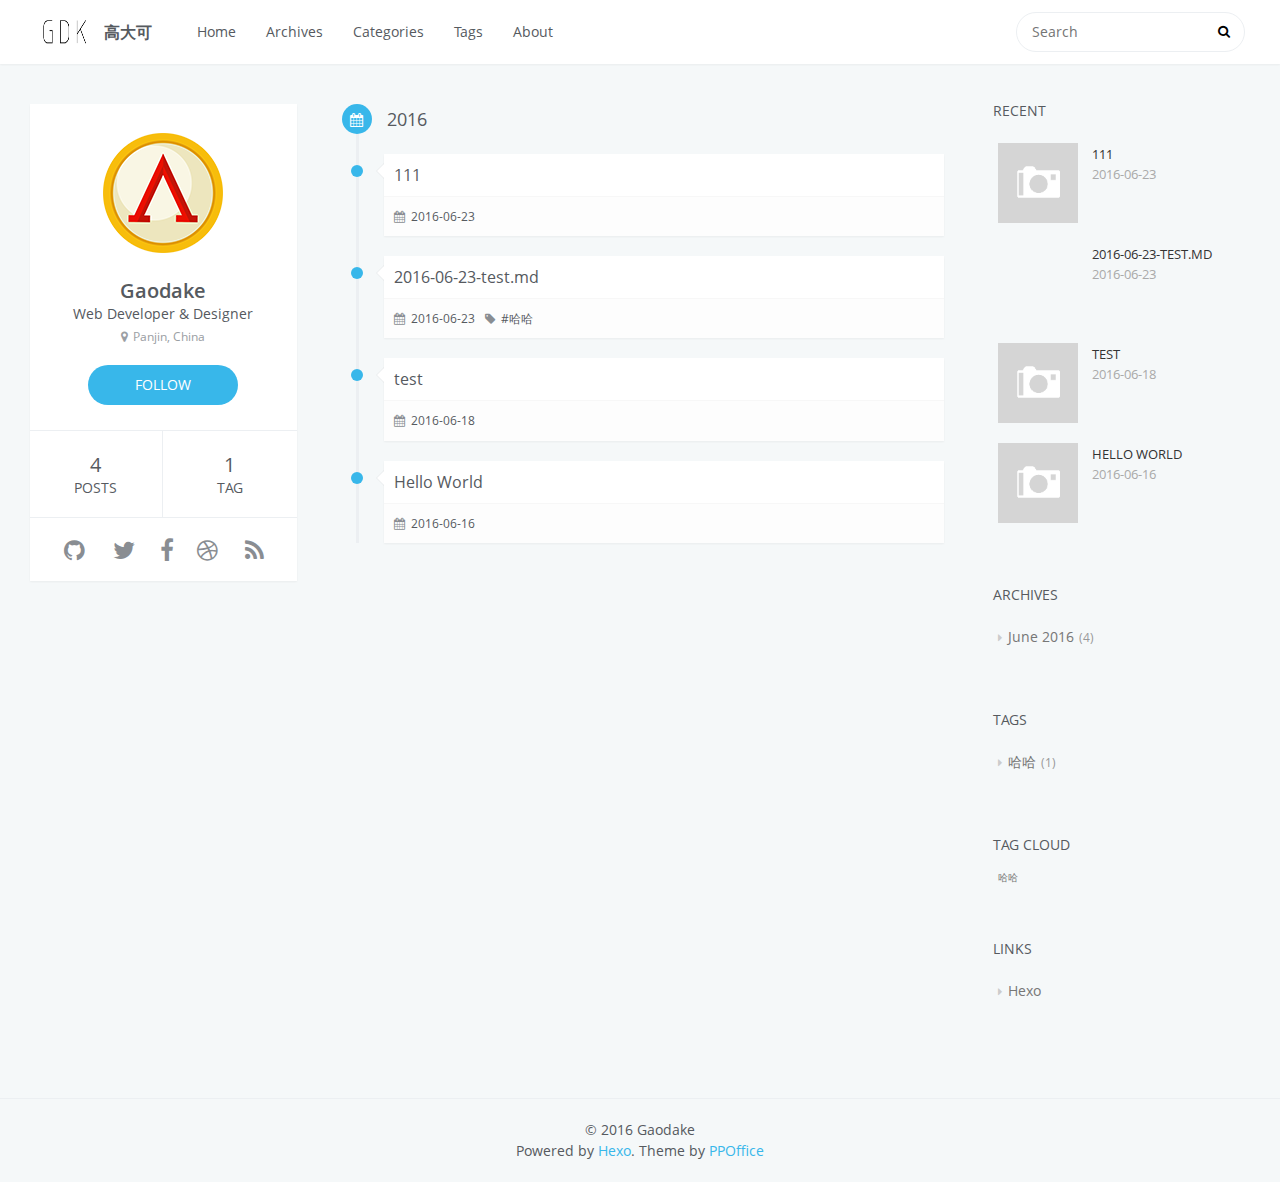
<file: archives/index.html>
<!DOCTYPE html>
<html>
<head>
    <meta charset="utf-8">
    
    <title>Archive | 高大可</title>
    <meta name="viewport" content="width=device-width, initial-scale=1, maximum-scale=1" />
    <meta name="description" content="record">
<meta property="og:type" content="website">
<meta property="og:title" content="高大可">
<meta property="og:url" content="http://Web-Kevin.github.io/archives/index.html">
<meta property="og:site_name" content="高大可">
<meta property="og:description" content="record">
<meta name="twitter:card" content="summary">
<meta name="twitter:title" content="高大可">
<meta name="twitter:description" content="record">
    

    

    

    <link rel="stylesheet" href="/vendor/font-awesome/css/font-awesome.min.css">
    <link rel="stylesheet" href="/vendor/open-sans/styles.css">
    <link rel="stylesheet" href="/vendor/source-code-pro/styles.css">

    <link rel="stylesheet" href="/css/style.css">

    <script src="/vendor/jquery/2.1.3/jquery.min.js"></script>
    
    
        <link rel="stylesheet" href="/vendor/fancybox/jquery.fancybox.css">
    
    
    
    

</head>
<body>
    <div id="container">
        <header id="header">
    <div id="header-main" class="header-inner">
        <div class="outer">
            <a href="/" id="logo">
                <i class="logo"></i>
                <span class="site-title">高大可</span>
            </a>
            <nav id="main-nav">
                
                    <a class="main-nav-link" href="/.">Home</a>
                
                    <a class="main-nav-link" href="/archives">Archives</a>
                
                    <a class="main-nav-link" href="/categories">Categories</a>
                
                    <a class="main-nav-link" href="/tags">Tags</a>
                
                    <a class="main-nav-link" href="/about">About</a>
                
            </nav>
            
                
                <nav id="sub-nav">
                    <div class="profile" id="profile-nav">
                        <a id="profile-anchor" href="javascript:;">
                            <img class="avatar" src="/css/images/avatar.png" />
                            <i class="fa fa-caret-down"></i>
                        </a>
                    </div>
                </nav>
            
            <div id="search-form-wrap">

    <form class="search-form">
        <input type="text" class="ins-search-input search-form-input" placeholder="Search" />
        <button type="submit" class="search-form-submit"></button>
    </form>
    <div class="ins-search">
    <div class="ins-search-mask"></div>
    <div class="ins-search-container">
        <div class="ins-input-wrapper">
            <input type="text" class="ins-search-input" placeholder="Type something..." />
            <span class="ins-close ins-selectable"><i class="fa fa-times-circle"></i></span>
        </div>
        <div class="ins-section-wrapper">
            <div class="ins-section-container"></div>
        </div>
    </div>
</div>
<script>
(function (window) {
    var INSIGHT_CONFIG = {
        TRANSLATION: {
            POSTS: 'Posts',
            PAGES: 'Pages',
            CATEGORIES: 'Categories',
            TAGS: 'Tags',
            UNTITLED: '(Untitled)',
        },
        ROOT_URL: '/',
        CONTENT_URL: '/content.json',
    };
    window.INSIGHT_CONFIG = INSIGHT_CONFIG;
})(window);
</script>
<script src="/js/insight.js"></script>

</div>
        </div>
    </div>
    <div id="main-nav-mobile" class="header-sub header-inner">
        <table class="menu outer">
            <tr>
                
                    <td><a class="main-nav-link" href="/.">Home</a></td>
                
                    <td><a class="main-nav-link" href="/archives">Archives</a></td>
                
                    <td><a class="main-nav-link" href="/categories">Categories</a></td>
                
                    <td><a class="main-nav-link" href="/tags">Tags</a></td>
                
                    <td><a class="main-nav-link" href="/about">About</a></td>
                
                <td>
                    
    <div class="search-form">
        <input type="text" class="ins-search-input search-form-input" placeholder="Search" />
    </div>

                </td>
            </tr>
        </table>
    </div>
</header>

        <div class="outer">
            
                

<aside id="profile">
    <div class="inner profile-inner">
        <div class="base-info profile-block">
            <img id="avatar" src="/css/images/avatar.png" />
            <h2 id="name">Gaodake</h2>
            <h3 id="title">Web Developer &amp; Designer</h3>
            <span id="location"><i class="fa fa-map-marker"></i>Panjin, China</span>
            <a id="follow" target="_blank" href="http://github.com/Web-Kevin">FOLLOW</a>
        </div>
        <div class="article-info profile-block">
            <div class="article-info-block">
                4
                <span>posts</span>
            </div>
            <div class="article-info-block">
                1
                <span>tag</span>
            </div>
        </div>
        
        <div class="profile-block social-links">
            <table>
                <tr>
                    
                    
                    <td>
                        <a href="http://github.com/Web-Kevin" target="_blank" title="github" class=tooltip>
                            <i class="fa fa-github"></i>
                        </a>
                    </td>
                    
                    <td>
                        <a href="/" target="_blank" title="twitter" class=tooltip>
                            <i class="fa fa-twitter"></i>
                        </a>
                    </td>
                    
                    <td>
                        <a href="/" target="_blank" title="facebook" class=tooltip>
                            <i class="fa fa-facebook"></i>
                        </a>
                    </td>
                    
                    <td>
                        <a href="/" target="_blank" title="dribbble" class=tooltip>
                            <i class="fa fa-dribbble"></i>
                        </a>
                    </td>
                    
                    <td>
                        <a href="/" target="_blank" title="rss" class=tooltip>
                            <i class="fa fa-rss"></i>
                        </a>
                    </td>
                    
                </tr>
            </table>
        </div>
        
    </div>
</aside>

            
            <section id="main"><div class="timeline timeline-wrap">
    
            <div class="timeline-row timeline-row-major">
                <span class="node"><i class="fa fa-calendar"></i></span>
                <h1 class="title">2016</h1>
            </div>
        
        <div class="timeline-row">
            <span class="node"></span>
            <div class="content">
                
    
        <h1 itemprop="name">
            <a class="timeline-article-title" href="/2016/06/23/111/">111</a>
        </h1>
    

                <div class="article-meta">
                    
    <div class="article-date">
        <i class="fa fa-calendar"></i>
        <a href="/2016/06/23/111/">
            <time datetime="2016-06-23T12:00:46.000Z" itemprop="datePublished">2016-06-23</time>
        </a>
    </div>


                    
                    
                </div>
            </div>
        </div>
    
        <div class="timeline-row">
            <span class="node"></span>
            <div class="content">
                
    
        <h1 itemprop="name">
            <a class="timeline-article-title" href="/2016/06/23/2016-06-23-test-md/">2016-06-23-test.md</a>
        </h1>
    

                <div class="article-meta">
                    
    <div class="article-date">
        <i class="fa fa-calendar"></i>
        <a href="/2016/06/23/2016-06-23-test-md/">
            <time datetime="2016-06-23T08:32:22.000Z" itemprop="datePublished">2016-06-23</time>
        </a>
    </div>


                    
                    
    <div class="article-tag">
        <i class="fa fa-tag"></i>
        <a class="tag-link" href="/tags/哈哈/">哈哈</a>
    </div>

                </div>
            </div>
        </div>
    
        <div class="timeline-row">
            <span class="node"></span>
            <div class="content">
                
    
        <h1 itemprop="name">
            <a class="timeline-article-title" href="/2016/06/18/test/">test</a>
        </h1>
    

                <div class="article-meta">
                    
    <div class="article-date">
        <i class="fa fa-calendar"></i>
        <a href="/2016/06/18/test/">
            <time datetime="2016-06-18T02:03:58.000Z" itemprop="datePublished">2016-06-18</time>
        </a>
    </div>


                    
                    
                </div>
            </div>
        </div>
    
        <div class="timeline-row">
            <span class="node"></span>
            <div class="content">
                
    
        <h1 itemprop="name">
            <a class="timeline-article-title" href="/2016/06/16/hello-world/">Hello World</a>
        </h1>
    

                <div class="article-meta">
                    
    <div class="article-date">
        <i class="fa fa-calendar"></i>
        <a href="/2016/06/16/hello-world/">
            <time datetime="2016-06-16T15:48:02.574Z" itemprop="datePublished">2016-06-16</time>
        </a>
    </div>


                    
                    
                </div>
            </div>
        </div>
    
</div>
</section>
            
                <aside id="sidebar">
   
        
    <div class="widget-wrap">
        <h3 class="widget-title">recent</h3>
        <div class="widget">
            <ul id="recent-post" class="">
                
                    <li>
                        
                        <div class="item-thumbnail">
                            <a href="/2016/06/23/111/" class="thumbnail">
    
    
        <span class="thumbnail-image thumbnail-none"></span>
    
</a>

                        </div>
                        
                        <div class="item-inner">
                            <p class="item-category"></p>
                            <p class="item-title"><a href="/2016/06/23/111/" class="title">111</a></p>
                            <p class="item-date"><time datetime="2016-06-23T12:00:46.000Z" itemprop="datePublished">2016-06-23</time></p>
                        </div>
                    </li>
                
                    <li>
                        
                        <div class="item-thumbnail">
                            <a href="/2016/06/23/2016-06-23-test-md/" class="thumbnail">
    
    
        <span style="background-image:url(http://i.imgur.com/AoZ80qP.jpg)" alt="2016-06-23-test.md" class="thumbnail-image"></span>
    
</a>

                        </div>
                        
                        <div class="item-inner">
                            <p class="item-category"></p>
                            <p class="item-title"><a href="/2016/06/23/2016-06-23-test-md/" class="title">2016-06-23-test.md</a></p>
                            <p class="item-date"><time datetime="2016-06-23T08:32:22.000Z" itemprop="datePublished">2016-06-23</time></p>
                        </div>
                    </li>
                
                    <li>
                        
                        <div class="item-thumbnail">
                            <a href="/2016/06/18/test/" class="thumbnail">
    
    
        <span class="thumbnail-image thumbnail-none"></span>
    
</a>

                        </div>
                        
                        <div class="item-inner">
                            <p class="item-category"></p>
                            <p class="item-title"><a href="/2016/06/18/test/" class="title">test</a></p>
                            <p class="item-date"><time datetime="2016-06-18T02:03:58.000Z" itemprop="datePublished">2016-06-18</time></p>
                        </div>
                    </li>
                
                    <li>
                        
                        <div class="item-thumbnail">
                            <a href="/2016/06/16/hello-world/" class="thumbnail">
    
    
        <span class="thumbnail-image thumbnail-none"></span>
    
</a>

                        </div>
                        
                        <div class="item-inner">
                            <p class="item-category"></p>
                            <p class="item-title"><a href="/2016/06/16/hello-world/" class="title">Hello World</a></p>
                            <p class="item-date"><time datetime="2016-06-16T15:48:02.574Z" itemprop="datePublished">2016-06-16</time></p>
                        </div>
                    </li>
                
            </ul>
        </div>
    </div>

    
        
    
        
    <div class="widget-wrap">
        <h3 class="widget-title">archives</h3>
        <div class="widget">
            <ul class="archive-list"><li class="archive-list-item"><a class="archive-list-link" href="/archives/2016/06/">June 2016</a><span class="archive-list-count">4</span></li></ul>
        </div>
    </div>

    
        
    <div class="widget-wrap">
        <h3 class="widget-title">tags</h3>
        <div class="widget">
            <ul class="tag-list"><li class="tag-list-item"><a class="tag-list-link" href="/tags/哈哈/">哈哈</a><span class="tag-list-count">1</span></li></ul>
        </div>
    </div>

    
        
    <div class="widget-wrap">
        <h3 class="widget-title">tag cloud</h3>
        <div class="widget tagcloud">
            <a href="/tags/哈哈/" style="font-size: 10px;">哈哈</a>
        </div>
    </div>

    
        
    <div class="widget-wrap widget-list">
        <h3 class="widget-title">links</h3>
        <div class="widget">
            <ul>
                
                    <li>
                        <a href="http://hexo.io">Hexo</a>
                    </li>
                
            </ul>
        </div>
    </div>


    
    <div id="toTop" class="fa fa-angle-up"></div>
</aside>
            
        </div>
        <footer id="footer">
    <div class="outer">
        <div id="footer-info" class="inner">
            &copy; 2016 Gaodake<br>
            Powered by <a href="http://hexo.io/" target="_blank">Hexo</a>. Theme by <a href="http://github.com/ppoffice">PPOffice</a>
        </div>
    </div>
</footer>
        
    
    <script>
    var disqus_shortname = 'gaodake';
    
    
    (function() {
    var dsq = document.createElement('script');
    dsq.type = 'text/javascript';
    dsq.async = true;
    dsq.src = '//' + disqus_shortname + '.disqus.com/count.js';
    (document.getElementsByTagName('head')[0] || document.getElementsByTagName('body')[0]).appendChild(dsq);
    })();
    </script>



    
        <script src="/vendor/fancybox/jquery.fancybox.pack.js"></script>
    


<!-- Custom Scripts -->
<script src="/js/main.js"></script>

    </div>
</body>
</html>
</file>
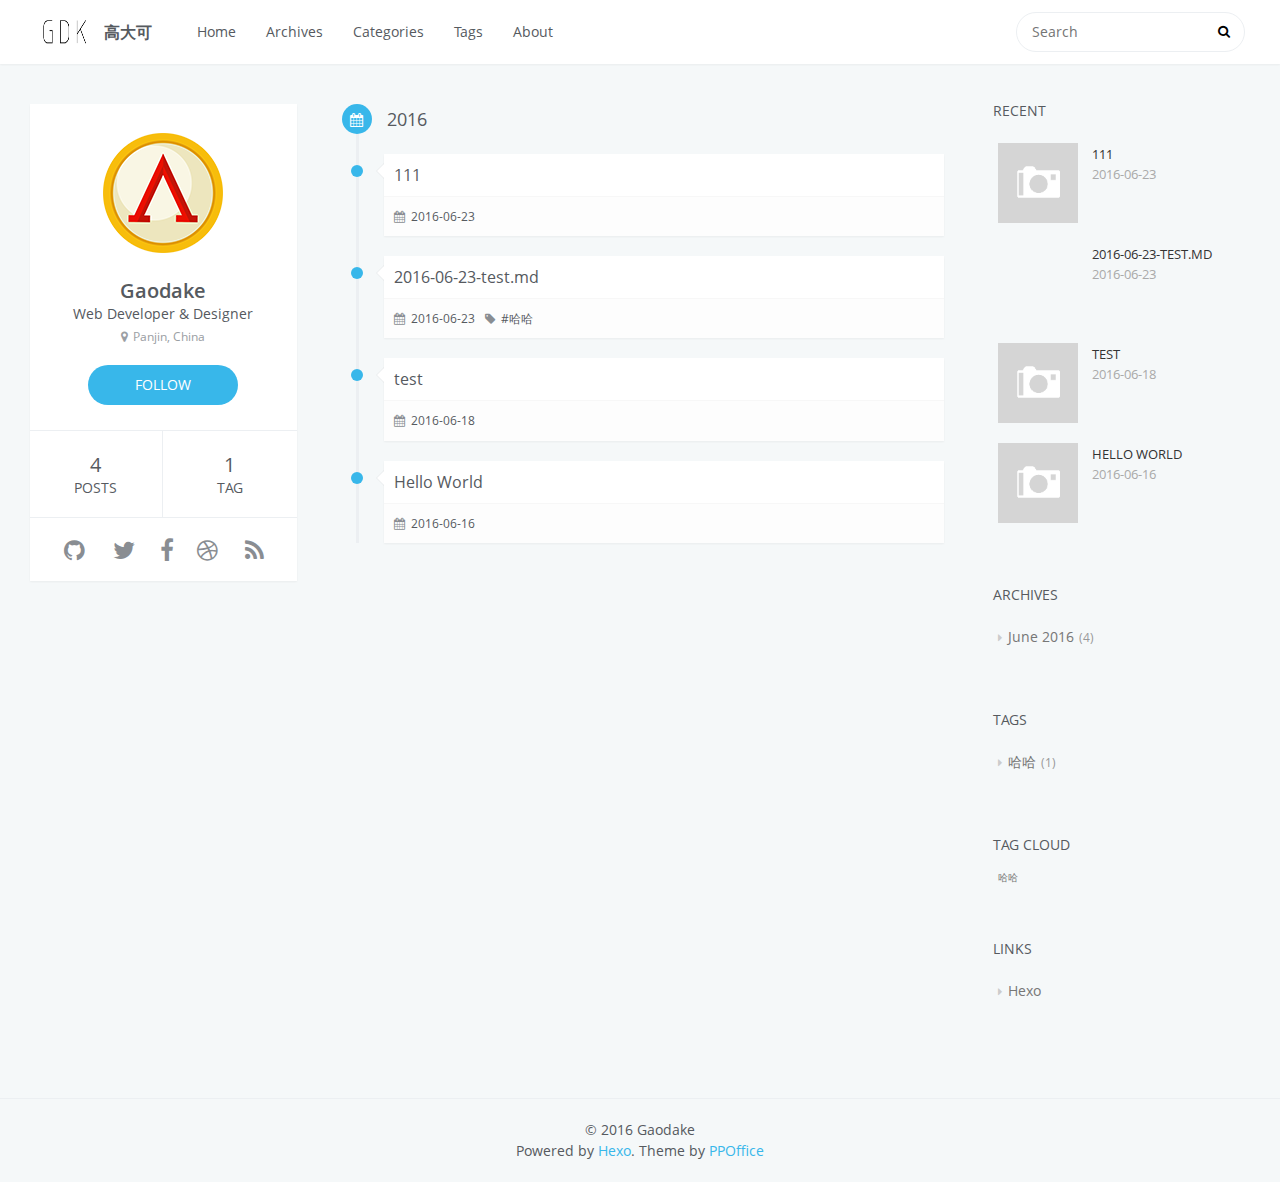
<file: archives/2016/index.html>
<!DOCTYPE html>
<html>
<head>
    <meta charset="utf-8">
    
    <title>Archive: 2016 | 高大可</title>
    <meta name="viewport" content="width=device-width, initial-scale=1, maximum-scale=1" />
    <meta name="description" content="record">
<meta property="og:type" content="website">
<meta property="og:title" content="高大可">
<meta property="og:url" content="http://Web-Kevin.github.io/archives/2016/index.html">
<meta property="og:site_name" content="高大可">
<meta property="og:description" content="record">
<meta name="twitter:card" content="summary">
<meta name="twitter:title" content="高大可">
<meta name="twitter:description" content="record">
    

    

    

    <link rel="stylesheet" href="/vendor/font-awesome/css/font-awesome.min.css">
    <link rel="stylesheet" href="/vendor/open-sans/styles.css">
    <link rel="stylesheet" href="/vendor/source-code-pro/styles.css">

    <link rel="stylesheet" href="/css/style.css">

    <script src="/vendor/jquery/2.1.3/jquery.min.js"></script>
    
    
        <link rel="stylesheet" href="/vendor/fancybox/jquery.fancybox.css">
    
    
    
    

</head>
<body>
    <div id="container">
        <header id="header">
    <div id="header-main" class="header-inner">
        <div class="outer">
            <a href="/" id="logo">
                <i class="logo"></i>
                <span class="site-title">高大可</span>
            </a>
            <nav id="main-nav">
                
                    <a class="main-nav-link" href="/.">Home</a>
                
                    <a class="main-nav-link" href="/archives">Archives</a>
                
                    <a class="main-nav-link" href="/categories">Categories</a>
                
                    <a class="main-nav-link" href="/tags">Tags</a>
                
                    <a class="main-nav-link" href="/about">About</a>
                
            </nav>
            
                
                <nav id="sub-nav">
                    <div class="profile" id="profile-nav">
                        <a id="profile-anchor" href="javascript:;">
                            <img class="avatar" src="/css/images/avatar.png" />
                            <i class="fa fa-caret-down"></i>
                        </a>
                    </div>
                </nav>
            
            <div id="search-form-wrap">

    <form class="search-form">
        <input type="text" class="ins-search-input search-form-input" placeholder="Search" />
        <button type="submit" class="search-form-submit"></button>
    </form>
    <div class="ins-search">
    <div class="ins-search-mask"></div>
    <div class="ins-search-container">
        <div class="ins-input-wrapper">
            <input type="text" class="ins-search-input" placeholder="Type something..." />
            <span class="ins-close ins-selectable"><i class="fa fa-times-circle"></i></span>
        </div>
        <div class="ins-section-wrapper">
            <div class="ins-section-container"></div>
        </div>
    </div>
</div>
<script>
(function (window) {
    var INSIGHT_CONFIG = {
        TRANSLATION: {
            POSTS: 'Posts',
            PAGES: 'Pages',
            CATEGORIES: 'Categories',
            TAGS: 'Tags',
            UNTITLED: '(Untitled)',
        },
        ROOT_URL: '/',
        CONTENT_URL: '/content.json',
    };
    window.INSIGHT_CONFIG = INSIGHT_CONFIG;
})(window);
</script>
<script src="/js/insight.js"></script>

</div>
        </div>
    </div>
    <div id="main-nav-mobile" class="header-sub header-inner">
        <table class="menu outer">
            <tr>
                
                    <td><a class="main-nav-link" href="/.">Home</a></td>
                
                    <td><a class="main-nav-link" href="/archives">Archives</a></td>
                
                    <td><a class="main-nav-link" href="/categories">Categories</a></td>
                
                    <td><a class="main-nav-link" href="/tags">Tags</a></td>
                
                    <td><a class="main-nav-link" href="/about">About</a></td>
                
                <td>
                    
    <div class="search-form">
        <input type="text" class="ins-search-input search-form-input" placeholder="Search" />
    </div>

                </td>
            </tr>
        </table>
    </div>
</header>

        <div class="outer">
            
                

<aside id="profile">
    <div class="inner profile-inner">
        <div class="base-info profile-block">
            <img id="avatar" src="/css/images/avatar.png" />
            <h2 id="name">Gaodake</h2>
            <h3 id="title">Web Developer &amp; Designer</h3>
            <span id="location"><i class="fa fa-map-marker"></i>Panjin, China</span>
            <a id="follow" target="_blank" href="http://github.com/Web-Kevin">FOLLOW</a>
        </div>
        <div class="article-info profile-block">
            <div class="article-info-block">
                4
                <span>posts</span>
            </div>
            <div class="article-info-block">
                1
                <span>tag</span>
            </div>
        </div>
        
        <div class="profile-block social-links">
            <table>
                <tr>
                    
                    
                    <td>
                        <a href="http://github.com/Web-Kevin" target="_blank" title="github" class=tooltip>
                            <i class="fa fa-github"></i>
                        </a>
                    </td>
                    
                    <td>
                        <a href="/" target="_blank" title="twitter" class=tooltip>
                            <i class="fa fa-twitter"></i>
                        </a>
                    </td>
                    
                    <td>
                        <a href="/" target="_blank" title="facebook" class=tooltip>
                            <i class="fa fa-facebook"></i>
                        </a>
                    </td>
                    
                    <td>
                        <a href="/" target="_blank" title="dribbble" class=tooltip>
                            <i class="fa fa-dribbble"></i>
                        </a>
                    </td>
                    
                    <td>
                        <a href="/" target="_blank" title="rss" class=tooltip>
                            <i class="fa fa-rss"></i>
                        </a>
                    </td>
                    
                </tr>
            </table>
        </div>
        
    </div>
</aside>

            
            <section id="main"><div class="timeline timeline-wrap">
    
            <div class="timeline-row timeline-row-major">
                <span class="node"><i class="fa fa-calendar"></i></span>
                <h1 class="title">2016</h1>
            </div>
        
        <div class="timeline-row">
            <span class="node"></span>
            <div class="content">
                
    
        <h1 itemprop="name">
            <a class="timeline-article-title" href="/2016/06/23/111/">111</a>
        </h1>
    

                <div class="article-meta">
                    
    <div class="article-date">
        <i class="fa fa-calendar"></i>
        <a href="/2016/06/23/111/">
            <time datetime="2016-06-23T12:00:46.000Z" itemprop="datePublished">2016-06-23</time>
        </a>
    </div>


                    
                    
                </div>
            </div>
        </div>
    
        <div class="timeline-row">
            <span class="node"></span>
            <div class="content">
                
    
        <h1 itemprop="name">
            <a class="timeline-article-title" href="/2016/06/23/2016-06-23-test-md/">2016-06-23-test.md</a>
        </h1>
    

                <div class="article-meta">
                    
    <div class="article-date">
        <i class="fa fa-calendar"></i>
        <a href="/2016/06/23/2016-06-23-test-md/">
            <time datetime="2016-06-23T08:32:22.000Z" itemprop="datePublished">2016-06-23</time>
        </a>
    </div>


                    
                    
    <div class="article-tag">
        <i class="fa fa-tag"></i>
        <a class="tag-link" href="/tags/哈哈/">哈哈</a>
    </div>

                </div>
            </div>
        </div>
    
        <div class="timeline-row">
            <span class="node"></span>
            <div class="content">
                
    
        <h1 itemprop="name">
            <a class="timeline-article-title" href="/2016/06/18/test/">test</a>
        </h1>
    

                <div class="article-meta">
                    
    <div class="article-date">
        <i class="fa fa-calendar"></i>
        <a href="/2016/06/18/test/">
            <time datetime="2016-06-18T02:03:58.000Z" itemprop="datePublished">2016-06-18</time>
        </a>
    </div>


                    
                    
                </div>
            </div>
        </div>
    
        <div class="timeline-row">
            <span class="node"></span>
            <div class="content">
                
    
        <h1 itemprop="name">
            <a class="timeline-article-title" href="/2016/06/16/hello-world/">Hello World</a>
        </h1>
    

                <div class="article-meta">
                    
    <div class="article-date">
        <i class="fa fa-calendar"></i>
        <a href="/2016/06/16/hello-world/">
            <time datetime="2016-06-16T15:48:02.574Z" itemprop="datePublished">2016-06-16</time>
        </a>
    </div>


                    
                    
                </div>
            </div>
        </div>
    
</div>
</section>
            
                <aside id="sidebar">
   
        
    <div class="widget-wrap">
        <h3 class="widget-title">recent</h3>
        <div class="widget">
            <ul id="recent-post" class="">
                
                    <li>
                        
                        <div class="item-thumbnail">
                            <a href="/2016/06/23/111/" class="thumbnail">
    
    
        <span class="thumbnail-image thumbnail-none"></span>
    
</a>

                        </div>
                        
                        <div class="item-inner">
                            <p class="item-category"></p>
                            <p class="item-title"><a href="/2016/06/23/111/" class="title">111</a></p>
                            <p class="item-date"><time datetime="2016-06-23T12:00:46.000Z" itemprop="datePublished">2016-06-23</time></p>
                        </div>
                    </li>
                
                    <li>
                        
                        <div class="item-thumbnail">
                            <a href="/2016/06/23/2016-06-23-test-md/" class="thumbnail">
    
    
        <span style="background-image:url(http://i.imgur.com/AoZ80qP.jpg)" alt="2016-06-23-test.md" class="thumbnail-image"></span>
    
</a>

                        </div>
                        
                        <div class="item-inner">
                            <p class="item-category"></p>
                            <p class="item-title"><a href="/2016/06/23/2016-06-23-test-md/" class="title">2016-06-23-test.md</a></p>
                            <p class="item-date"><time datetime="2016-06-23T08:32:22.000Z" itemprop="datePublished">2016-06-23</time></p>
                        </div>
                    </li>
                
                    <li>
                        
                        <div class="item-thumbnail">
                            <a href="/2016/06/18/test/" class="thumbnail">
    
    
        <span class="thumbnail-image thumbnail-none"></span>
    
</a>

                        </div>
                        
                        <div class="item-inner">
                            <p class="item-category"></p>
                            <p class="item-title"><a href="/2016/06/18/test/" class="title">test</a></p>
                            <p class="item-date"><time datetime="2016-06-18T02:03:58.000Z" itemprop="datePublished">2016-06-18</time></p>
                        </div>
                    </li>
                
                    <li>
                        
                        <div class="item-thumbnail">
                            <a href="/2016/06/16/hello-world/" class="thumbnail">
    
    
        <span class="thumbnail-image thumbnail-none"></span>
    
</a>

                        </div>
                        
                        <div class="item-inner">
                            <p class="item-category"></p>
                            <p class="item-title"><a href="/2016/06/16/hello-world/" class="title">Hello World</a></p>
                            <p class="item-date"><time datetime="2016-06-16T15:48:02.574Z" itemprop="datePublished">2016-06-16</time></p>
                        </div>
                    </li>
                
            </ul>
        </div>
    </div>

    
        
    
        
    <div class="widget-wrap">
        <h3 class="widget-title">archives</h3>
        <div class="widget">
            <ul class="archive-list"><li class="archive-list-item"><a class="archive-list-link" href="/archives/2016/06/">June 2016</a><span class="archive-list-count">4</span></li></ul>
        </div>
    </div>

    
        
    <div class="widget-wrap">
        <h3 class="widget-title">tags</h3>
        <div class="widget">
            <ul class="tag-list"><li class="tag-list-item"><a class="tag-list-link" href="/tags/哈哈/">哈哈</a><span class="tag-list-count">1</span></li></ul>
        </div>
    </div>

    
        
    <div class="widget-wrap">
        <h3 class="widget-title">tag cloud</h3>
        <div class="widget tagcloud">
            <a href="/tags/哈哈/" style="font-size: 10px;">哈哈</a>
        </div>
    </div>

    
        
    <div class="widget-wrap widget-list">
        <h3 class="widget-title">links</h3>
        <div class="widget">
            <ul>
                
                    <li>
                        <a href="http://hexo.io">Hexo</a>
                    </li>
                
            </ul>
        </div>
    </div>


    
    <div id="toTop" class="fa fa-angle-up"></div>
</aside>
            
        </div>
        <footer id="footer">
    <div class="outer">
        <div id="footer-info" class="inner">
            &copy; 2016 Gaodake<br>
            Powered by <a href="http://hexo.io/" target="_blank">Hexo</a>. Theme by <a href="http://github.com/ppoffice">PPOffice</a>
        </div>
    </div>
</footer>
        
    
    <script>
    var disqus_shortname = 'gaodake';
    
    
    (function() {
    var dsq = document.createElement('script');
    dsq.type = 'text/javascript';
    dsq.async = true;
    dsq.src = '//' + disqus_shortname + '.disqus.com/count.js';
    (document.getElementsByTagName('head')[0] || document.getElementsByTagName('body')[0]).appendChild(dsq);
    })();
    </script>



    
        <script src="/vendor/fancybox/jquery.fancybox.pack.js"></script>
    


<!-- Custom Scripts -->
<script src="/js/main.js"></script>

    </div>
</body>
</html>
</file>
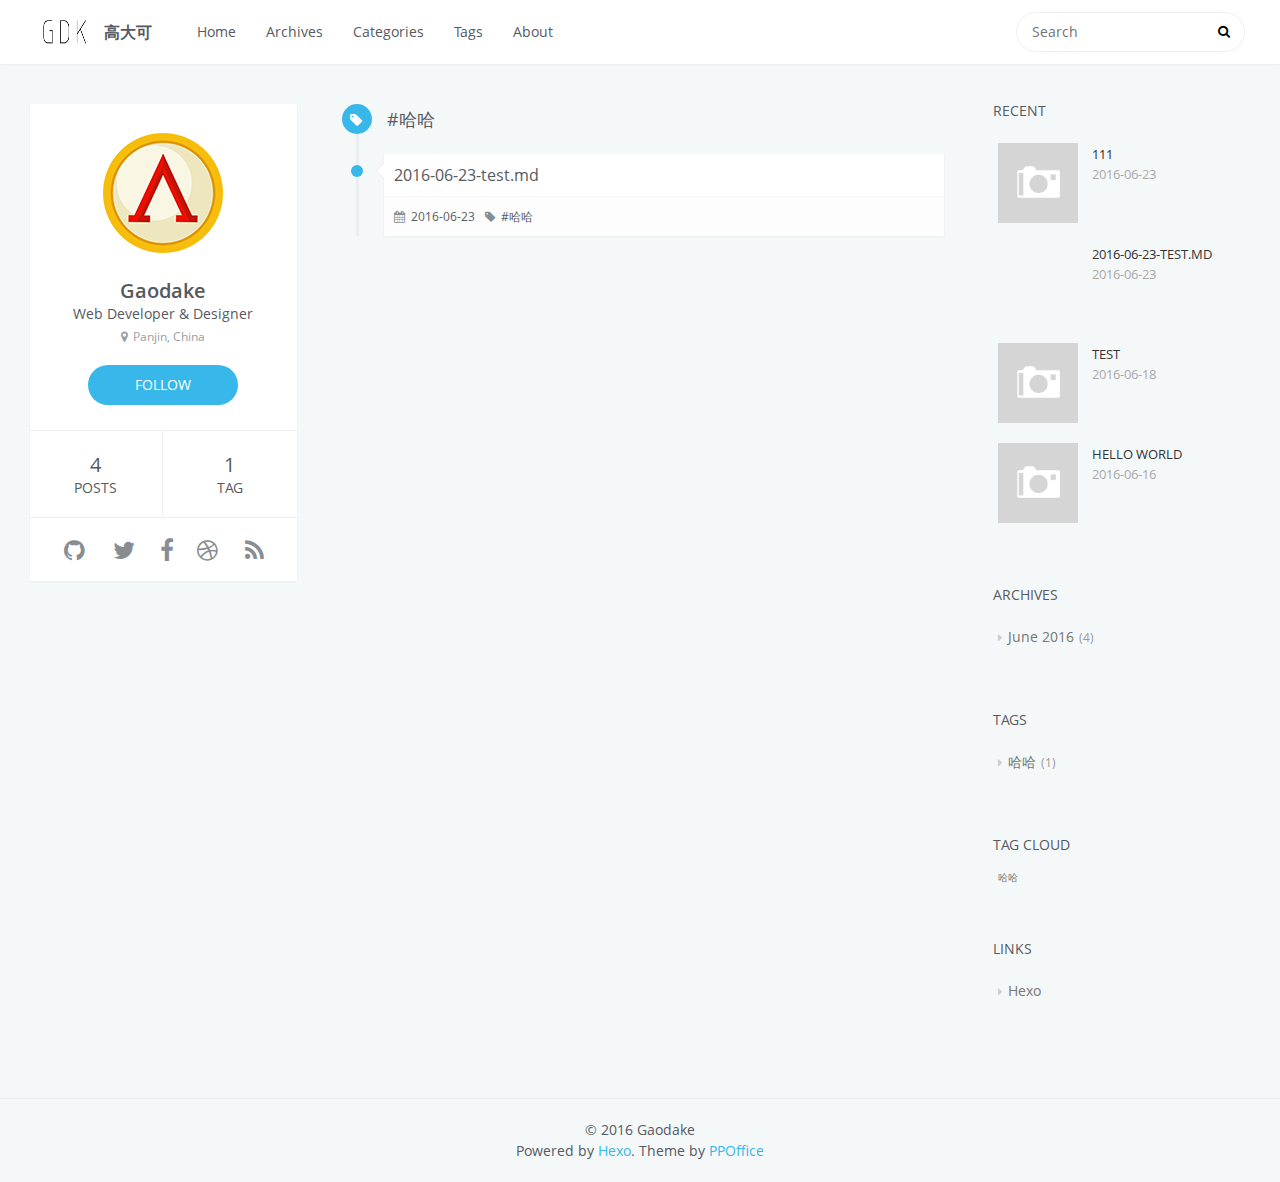
<file: tags/哈哈/index.html>
<!DOCTYPE html>
<html>
<head>
    <meta charset="utf-8">
    
    <title>Tag: 哈哈 | 高大可</title>
    <meta name="viewport" content="width=device-width, initial-scale=1, maximum-scale=1" />
    <meta name="description" content="record">
<meta property="og:type" content="website">
<meta property="og:title" content="高大可">
<meta property="og:url" content="http://Web-Kevin.github.io/tags/哈哈/index.html">
<meta property="og:site_name" content="高大可">
<meta property="og:description" content="record">
<meta name="twitter:card" content="summary">
<meta name="twitter:title" content="高大可">
<meta name="twitter:description" content="record">
    

    

    

    <link rel="stylesheet" href="/vendor/font-awesome/css/font-awesome.min.css">
    <link rel="stylesheet" href="/vendor/open-sans/styles.css">
    <link rel="stylesheet" href="/vendor/source-code-pro/styles.css">

    <link rel="stylesheet" href="/css/style.css">

    <script src="/vendor/jquery/2.1.3/jquery.min.js"></script>
    
    
        <link rel="stylesheet" href="/vendor/fancybox/jquery.fancybox.css">
    
    
    
    

</head>
<body>
    <div id="container">
        <header id="header">
    <div id="header-main" class="header-inner">
        <div class="outer">
            <a href="/" id="logo">
                <i class="logo"></i>
                <span class="site-title">高大可</span>
            </a>
            <nav id="main-nav">
                
                    <a class="main-nav-link" href="/.">Home</a>
                
                    <a class="main-nav-link" href="/archives">Archives</a>
                
                    <a class="main-nav-link" href="/categories">Categories</a>
                
                    <a class="main-nav-link" href="/tags">Tags</a>
                
                    <a class="main-nav-link" href="/about">About</a>
                
            </nav>
            
                
                <nav id="sub-nav">
                    <div class="profile" id="profile-nav">
                        <a id="profile-anchor" href="javascript:;">
                            <img class="avatar" src="/css/images/avatar.png" />
                            <i class="fa fa-caret-down"></i>
                        </a>
                    </div>
                </nav>
            
            <div id="search-form-wrap">

    <form class="search-form">
        <input type="text" class="ins-search-input search-form-input" placeholder="Search" />
        <button type="submit" class="search-form-submit"></button>
    </form>
    <div class="ins-search">
    <div class="ins-search-mask"></div>
    <div class="ins-search-container">
        <div class="ins-input-wrapper">
            <input type="text" class="ins-search-input" placeholder="Type something..." />
            <span class="ins-close ins-selectable"><i class="fa fa-times-circle"></i></span>
        </div>
        <div class="ins-section-wrapper">
            <div class="ins-section-container"></div>
        </div>
    </div>
</div>
<script>
(function (window) {
    var INSIGHT_CONFIG = {
        TRANSLATION: {
            POSTS: 'Posts',
            PAGES: 'Pages',
            CATEGORIES: 'Categories',
            TAGS: 'Tags',
            UNTITLED: '(Untitled)',
        },
        ROOT_URL: '/',
        CONTENT_URL: '/content.json',
    };
    window.INSIGHT_CONFIG = INSIGHT_CONFIG;
})(window);
</script>
<script src="/js/insight.js"></script>

</div>
        </div>
    </div>
    <div id="main-nav-mobile" class="header-sub header-inner">
        <table class="menu outer">
            <tr>
                
                    <td><a class="main-nav-link" href="/.">Home</a></td>
                
                    <td><a class="main-nav-link" href="/archives">Archives</a></td>
                
                    <td><a class="main-nav-link" href="/categories">Categories</a></td>
                
                    <td><a class="main-nav-link" href="/tags">Tags</a></td>
                
                    <td><a class="main-nav-link" href="/about">About</a></td>
                
                <td>
                    
    <div class="search-form">
        <input type="text" class="ins-search-input search-form-input" placeholder="Search" />
    </div>

                </td>
            </tr>
        </table>
    </div>
</header>

        <div class="outer">
            
                

<aside id="profile">
    <div class="inner profile-inner">
        <div class="base-info profile-block">
            <img id="avatar" src="/css/images/avatar.png" />
            <h2 id="name">Gaodake</h2>
            <h3 id="title">Web Developer &amp; Designer</h3>
            <span id="location"><i class="fa fa-map-marker"></i>Panjin, China</span>
            <a id="follow" target="_blank" href="http://github.com/Web-Kevin">FOLLOW</a>
        </div>
        <div class="article-info profile-block">
            <div class="article-info-block">
                4
                <span>posts</span>
            </div>
            <div class="article-info-block">
                1
                <span>tag</span>
            </div>
        </div>
        
        <div class="profile-block social-links">
            <table>
                <tr>
                    
                    
                    <td>
                        <a href="http://github.com/Web-Kevin" target="_blank" title="github" class=tooltip>
                            <i class="fa fa-github"></i>
                        </a>
                    </td>
                    
                    <td>
                        <a href="/" target="_blank" title="twitter" class=tooltip>
                            <i class="fa fa-twitter"></i>
                        </a>
                    </td>
                    
                    <td>
                        <a href="/" target="_blank" title="facebook" class=tooltip>
                            <i class="fa fa-facebook"></i>
                        </a>
                    </td>
                    
                    <td>
                        <a href="/" target="_blank" title="dribbble" class=tooltip>
                            <i class="fa fa-dribbble"></i>
                        </a>
                    </td>
                    
                    <td>
                        <a href="/" target="_blank" title="rss" class=tooltip>
                            <i class="fa fa-rss"></i>
                        </a>
                    </td>
                    
                </tr>
            </table>
        </div>
        
    </div>
</aside>

            
            <section id="main">
<div class="timeline timeline-wrap">
    <div class="timeline-row timeline-row-major">
        <span class="node"><i class="fa fa-tag"></i></span>
        <h1 class="title">#哈哈</h1>
    </div>
    
        <div class="timeline-row">
            <span class="node"></span>
            <div class="content">
                
    
        <h1 itemprop="name">
            <a class="timeline-article-title" href="/2016/06/23/2016-06-23-test-md/">2016-06-23-test.md</a>
        </h1>
    

                <div class="article-meta">
                    
    <div class="article-date">
        <i class="fa fa-calendar"></i>
        <a href="/2016/06/23/2016-06-23-test-md/">
            <time datetime="2016-06-23T08:32:22.000Z" itemprop="datePublished">2016-06-23</time>
        </a>
    </div>


                    
                    
    <div class="article-tag">
        <i class="fa fa-tag"></i>
        <a class="tag-link" href="/tags/哈哈/">哈哈</a>
    </div>

                </div>
            </div>
        </div>
    
</div>
</section>
            
                <aside id="sidebar">
   
        
    <div class="widget-wrap">
        <h3 class="widget-title">recent</h3>
        <div class="widget">
            <ul id="recent-post" class="">
                
                    <li>
                        
                        <div class="item-thumbnail">
                            <a href="/2016/06/23/111/" class="thumbnail">
    
    
        <span class="thumbnail-image thumbnail-none"></span>
    
</a>

                        </div>
                        
                        <div class="item-inner">
                            <p class="item-category"></p>
                            <p class="item-title"><a href="/2016/06/23/111/" class="title">111</a></p>
                            <p class="item-date"><time datetime="2016-06-23T12:00:46.000Z" itemprop="datePublished">2016-06-23</time></p>
                        </div>
                    </li>
                
                    <li>
                        
                        <div class="item-thumbnail">
                            <a href="/2016/06/23/2016-06-23-test-md/" class="thumbnail">
    
    
        <span style="background-image:url(http://i.imgur.com/AoZ80qP.jpg)" alt="2016-06-23-test.md" class="thumbnail-image"></span>
    
</a>

                        </div>
                        
                        <div class="item-inner">
                            <p class="item-category"></p>
                            <p class="item-title"><a href="/2016/06/23/2016-06-23-test-md/" class="title">2016-06-23-test.md</a></p>
                            <p class="item-date"><time datetime="2016-06-23T08:32:22.000Z" itemprop="datePublished">2016-06-23</time></p>
                        </div>
                    </li>
                
                    <li>
                        
                        <div class="item-thumbnail">
                            <a href="/2016/06/18/test/" class="thumbnail">
    
    
        <span class="thumbnail-image thumbnail-none"></span>
    
</a>

                        </div>
                        
                        <div class="item-inner">
                            <p class="item-category"></p>
                            <p class="item-title"><a href="/2016/06/18/test/" class="title">test</a></p>
                            <p class="item-date"><time datetime="2016-06-18T02:03:58.000Z" itemprop="datePublished">2016-06-18</time></p>
                        </div>
                    </li>
                
                    <li>
                        
                        <div class="item-thumbnail">
                            <a href="/2016/06/16/hello-world/" class="thumbnail">
    
    
        <span class="thumbnail-image thumbnail-none"></span>
    
</a>

                        </div>
                        
                        <div class="item-inner">
                            <p class="item-category"></p>
                            <p class="item-title"><a href="/2016/06/16/hello-world/" class="title">Hello World</a></p>
                            <p class="item-date"><time datetime="2016-06-16T15:48:02.574Z" itemprop="datePublished">2016-06-16</time></p>
                        </div>
                    </li>
                
            </ul>
        </div>
    </div>

    
        
    
        
    <div class="widget-wrap">
        <h3 class="widget-title">archives</h3>
        <div class="widget">
            <ul class="archive-list"><li class="archive-list-item"><a class="archive-list-link" href="/archives/2016/06/">June 2016</a><span class="archive-list-count">4</span></li></ul>
        </div>
    </div>

    
        
    <div class="widget-wrap">
        <h3 class="widget-title">tags</h3>
        <div class="widget">
            <ul class="tag-list"><li class="tag-list-item"><a class="tag-list-link" href="/tags/哈哈/">哈哈</a><span class="tag-list-count">1</span></li></ul>
        </div>
    </div>

    
        
    <div class="widget-wrap">
        <h3 class="widget-title">tag cloud</h3>
        <div class="widget tagcloud">
            <a href="/tags/哈哈/" style="font-size: 10px;">哈哈</a>
        </div>
    </div>

    
        
    <div class="widget-wrap widget-list">
        <h3 class="widget-title">links</h3>
        <div class="widget">
            <ul>
                
                    <li>
                        <a href="http://hexo.io">Hexo</a>
                    </li>
                
            </ul>
        </div>
    </div>


    
    <div id="toTop" class="fa fa-angle-up"></div>
</aside>
            
        </div>
        <footer id="footer">
    <div class="outer">
        <div id="footer-info" class="inner">
            &copy; 2016 Gaodake<br>
            Powered by <a href="http://hexo.io/" target="_blank">Hexo</a>. Theme by <a href="http://github.com/ppoffice">PPOffice</a>
        </div>
    </div>
</footer>
        
    
    <script>
    var disqus_shortname = 'gaodake';
    
    
    (function() {
    var dsq = document.createElement('script');
    dsq.type = 'text/javascript';
    dsq.async = true;
    dsq.src = '//' + disqus_shortname + '.disqus.com/count.js';
    (document.getElementsByTagName('head')[0] || document.getElementsByTagName('body')[0]).appendChild(dsq);
    })();
    </script>



    
        <script src="/vendor/fancybox/jquery.fancybox.pack.js"></script>
    


<!-- Custom Scripts -->
<script src="/js/main.js"></script>

    </div>
</body>
</html>
</file>
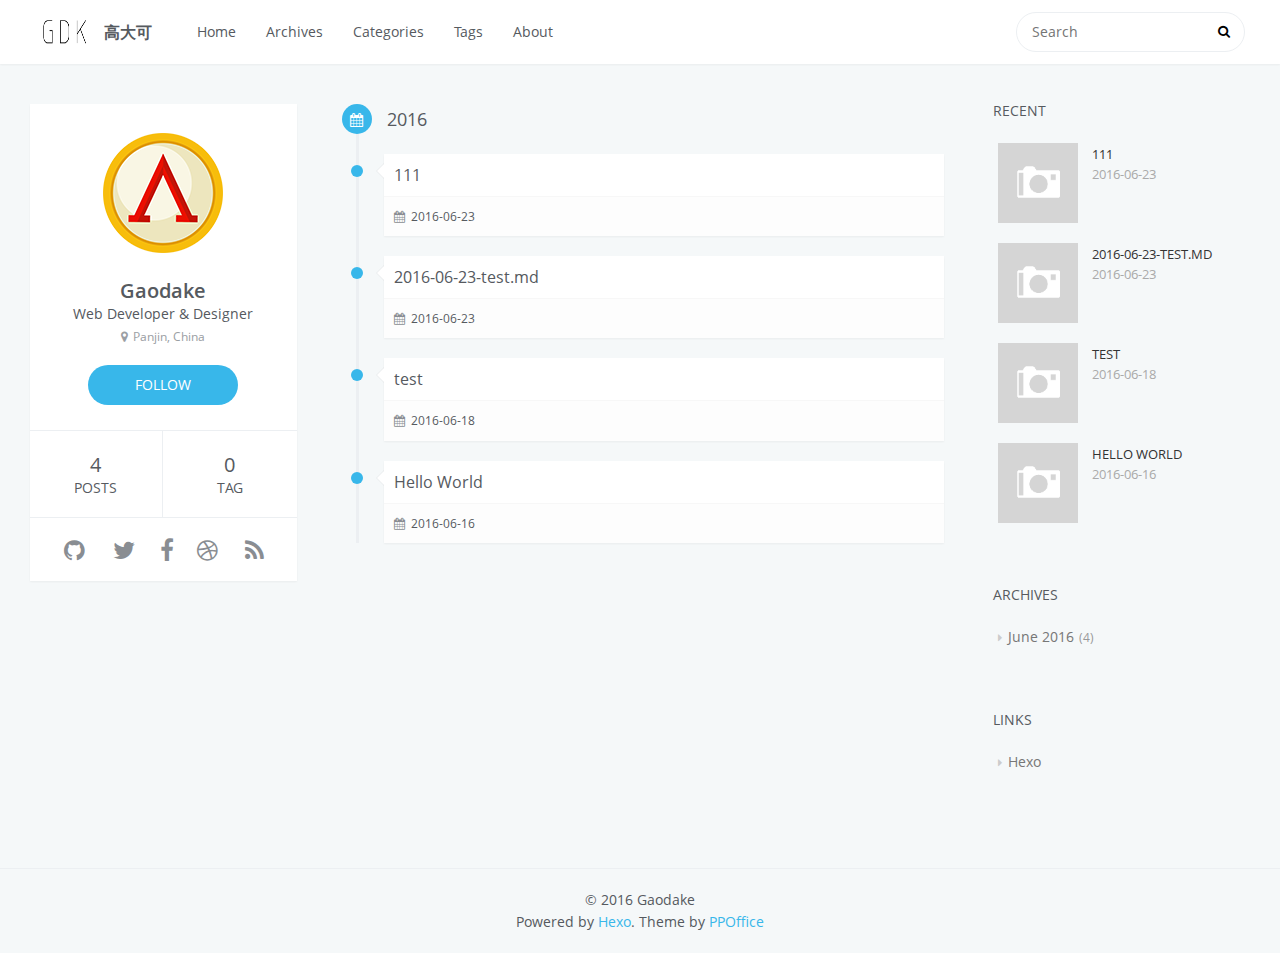
<file: archives/2016/06/index.html>
<!DOCTYPE html>
<html>
<head>
    <meta charset="utf-8">
    
    <title>Archive: 2016/6 | 高大可</title>
    <meta name="viewport" content="width=device-width, initial-scale=1, maximum-scale=1" />
    <meta name="description" content="record">
<meta property="og:type" content="website">
<meta property="og:title" content="高大可">
<meta property="og:url" content="http://Web-Kevin.github.io/archives/2016/06/index.html">
<meta property="og:site_name" content="高大可">
<meta property="og:description" content="record">
<meta name="twitter:card" content="summary">
<meta name="twitter:title" content="高大可">
<meta name="twitter:description" content="record">
    

    

    

    <link rel="stylesheet" href="/vendor/font-awesome/css/font-awesome.min.css">
    <link rel="stylesheet" href="/vendor/open-sans/styles.css">
    <link rel="stylesheet" href="/vendor/source-code-pro/styles.css">

    <link rel="stylesheet" href="/css/style.css">

    <script src="/vendor/jquery/2.1.3/jquery.min.js"></script>
    
    
        <link rel="stylesheet" href="/vendor/fancybox/jquery.fancybox.css">
    
    
    
    

</head>
<body>
    <div id="container">
        <header id="header">
    <div id="header-main" class="header-inner">
        <div class="outer">
            <a href="/" id="logo">
                <i class="logo"></i>
                <span class="site-title">高大可</span>
            </a>
            <nav id="main-nav">
                
                    <a class="main-nav-link" href="/.">Home</a>
                
                    <a class="main-nav-link" href="/archives">Archives</a>
                
                    <a class="main-nav-link" href="/categories">Categories</a>
                
                    <a class="main-nav-link" href="/tags">Tags</a>
                
                    <a class="main-nav-link" href="/about">About</a>
                
            </nav>
            
                
                <nav id="sub-nav">
                    <div class="profile" id="profile-nav">
                        <a id="profile-anchor" href="javascript:;">
                            <img class="avatar" src="/css/images/avatar.png" />
                            <i class="fa fa-caret-down"></i>
                        </a>
                    </div>
                </nav>
            
            <div id="search-form-wrap">

    <form class="search-form">
        <input type="text" class="ins-search-input search-form-input" placeholder="Search" />
        <button type="submit" class="search-form-submit"></button>
    </form>
    <div class="ins-search">
    <div class="ins-search-mask"></div>
    <div class="ins-search-container">
        <div class="ins-input-wrapper">
            <input type="text" class="ins-search-input" placeholder="Type something..." />
            <span class="ins-close ins-selectable"><i class="fa fa-times-circle"></i></span>
        </div>
        <div class="ins-section-wrapper">
            <div class="ins-section-container"></div>
        </div>
    </div>
</div>
<script>
(function (window) {
    var INSIGHT_CONFIG = {
        TRANSLATION: {
            POSTS: 'Posts',
            PAGES: 'Pages',
            CATEGORIES: 'Categories',
            TAGS: 'Tags',
            UNTITLED: '(Untitled)',
        },
        ROOT_URL: '/',
        CONTENT_URL: '/content.json',
    };
    window.INSIGHT_CONFIG = INSIGHT_CONFIG;
})(window);
</script>
<script src="/js/insight.js"></script>

</div>
        </div>
    </div>
    <div id="main-nav-mobile" class="header-sub header-inner">
        <table class="menu outer">
            <tr>
                
                    <td><a class="main-nav-link" href="/.">Home</a></td>
                
                    <td><a class="main-nav-link" href="/archives">Archives</a></td>
                
                    <td><a class="main-nav-link" href="/categories">Categories</a></td>
                
                    <td><a class="main-nav-link" href="/tags">Tags</a></td>
                
                    <td><a class="main-nav-link" href="/about">About</a></td>
                
                <td>
                    
    <div class="search-form">
        <input type="text" class="ins-search-input search-form-input" placeholder="Search" />
    </div>

                </td>
            </tr>
        </table>
    </div>
</header>

        <div class="outer">
            
                

<aside id="profile">
    <div class="inner profile-inner">
        <div class="base-info profile-block">
            <img id="avatar" src="/css/images/avatar.png" />
            <h2 id="name">Gaodake</h2>
            <h3 id="title">Web Developer &amp; Designer</h3>
            <span id="location"><i class="fa fa-map-marker"></i>Panjin, China</span>
            <a id="follow" target="_blank" href="http://github.com/Web-Kevin">FOLLOW</a>
        </div>
        <div class="article-info profile-block">
            <div class="article-info-block">
                4
                <span>posts</span>
            </div>
            <div class="article-info-block">
                0
                <span>tag</span>
            </div>
        </div>
        
        <div class="profile-block social-links">
            <table>
                <tr>
                    
                    
                    <td>
                        <a href="http://github.com/Web-Kevin" target="_blank" title="github" class=tooltip>
                            <i class="fa fa-github"></i>
                        </a>
                    </td>
                    
                    <td>
                        <a href="/" target="_blank" title="twitter" class=tooltip>
                            <i class="fa fa-twitter"></i>
                        </a>
                    </td>
                    
                    <td>
                        <a href="/" target="_blank" title="facebook" class=tooltip>
                            <i class="fa fa-facebook"></i>
                        </a>
                    </td>
                    
                    <td>
                        <a href="/" target="_blank" title="dribbble" class=tooltip>
                            <i class="fa fa-dribbble"></i>
                        </a>
                    </td>
                    
                    <td>
                        <a href="/" target="_blank" title="rss" class=tooltip>
                            <i class="fa fa-rss"></i>
                        </a>
                    </td>
                    
                </tr>
            </table>
        </div>
        
    </div>
</aside>

            
            <section id="main"><div class="timeline timeline-wrap">
    
            <div class="timeline-row timeline-row-major">
                <span class="node"><i class="fa fa-calendar"></i></span>
                <h1 class="title">2016</h1>
            </div>
        
        <div class="timeline-row">
            <span class="node"></span>
            <div class="content">
                
    
        <h1 itemprop="name">
            <a class="timeline-article-title" href="/2016/06/23/111/">111</a>
        </h1>
    

                <div class="article-meta">
                    
    <div class="article-date">
        <i class="fa fa-calendar"></i>
        <a href="/2016/06/23/111/">
            <time datetime="2016-06-23T12:00:46.000Z" itemprop="datePublished">2016-06-23</time>
        </a>
    </div>


                    
                    
                </div>
            </div>
        </div>
    
        <div class="timeline-row">
            <span class="node"></span>
            <div class="content">
                
    
        <h1 itemprop="name">
            <a class="timeline-article-title" href="/2016/06/23/2016-06-23-test-md/">2016-06-23-test.md</a>
        </h1>
    

                <div class="article-meta">
                    
    <div class="article-date">
        <i class="fa fa-calendar"></i>
        <a href="/2016/06/23/2016-06-23-test-md/">
            <time datetime="2016-06-23T08:32:22.000Z" itemprop="datePublished">2016-06-23</time>
        </a>
    </div>


                    
                    
                </div>
            </div>
        </div>
    
        <div class="timeline-row">
            <span class="node"></span>
            <div class="content">
                
    
        <h1 itemprop="name">
            <a class="timeline-article-title" href="/2016/06/18/test/">test</a>
        </h1>
    

                <div class="article-meta">
                    
    <div class="article-date">
        <i class="fa fa-calendar"></i>
        <a href="/2016/06/18/test/">
            <time datetime="2016-06-18T02:03:58.000Z" itemprop="datePublished">2016-06-18</time>
        </a>
    </div>


                    
                    
                </div>
            </div>
        </div>
    
        <div class="timeline-row">
            <span class="node"></span>
            <div class="content">
                
    
        <h1 itemprop="name">
            <a class="timeline-article-title" href="/2016/06/16/hello-world/">Hello World</a>
        </h1>
    

                <div class="article-meta">
                    
    <div class="article-date">
        <i class="fa fa-calendar"></i>
        <a href="/2016/06/16/hello-world/">
            <time datetime="2016-06-16T15:48:02.574Z" itemprop="datePublished">2016-06-16</time>
        </a>
    </div>


                    
                    
                </div>
            </div>
        </div>
    
</div>
</section>
            
                <aside id="sidebar">
   
        
    <div class="widget-wrap">
        <h3 class="widget-title">recent</h3>
        <div class="widget">
            <ul id="recent-post" class="">
                
                    <li>
                        
                        <div class="item-thumbnail">
                            <a href="/2016/06/23/111/" class="thumbnail">
    
    
        <span class="thumbnail-image thumbnail-none"></span>
    
</a>

                        </div>
                        
                        <div class="item-inner">
                            <p class="item-category"></p>
                            <p class="item-title"><a href="/2016/06/23/111/" class="title">111</a></p>
                            <p class="item-date"><time datetime="2016-06-23T12:00:46.000Z" itemprop="datePublished">2016-06-23</time></p>
                        </div>
                    </li>
                
                    <li>
                        
                        <div class="item-thumbnail">
                            <a href="/2016/06/23/2016-06-23-test-md/" class="thumbnail">
    
    
        <span class="thumbnail-image thumbnail-none"></span>
    
</a>

                        </div>
                        
                        <div class="item-inner">
                            <p class="item-category"></p>
                            <p class="item-title"><a href="/2016/06/23/2016-06-23-test-md/" class="title">2016-06-23-test.md</a></p>
                            <p class="item-date"><time datetime="2016-06-23T08:32:22.000Z" itemprop="datePublished">2016-06-23</time></p>
                        </div>
                    </li>
                
                    <li>
                        
                        <div class="item-thumbnail">
                            <a href="/2016/06/18/test/" class="thumbnail">
    
    
        <span class="thumbnail-image thumbnail-none"></span>
    
</a>

                        </div>
                        
                        <div class="item-inner">
                            <p class="item-category"></p>
                            <p class="item-title"><a href="/2016/06/18/test/" class="title">test</a></p>
                            <p class="item-date"><time datetime="2016-06-18T02:03:58.000Z" itemprop="datePublished">2016-06-18</time></p>
                        </div>
                    </li>
                
                    <li>
                        
                        <div class="item-thumbnail">
                            <a href="/2016/06/16/hello-world/" class="thumbnail">
    
    
        <span class="thumbnail-image thumbnail-none"></span>
    
</a>

                        </div>
                        
                        <div class="item-inner">
                            <p class="item-category"></p>
                            <p class="item-title"><a href="/2016/06/16/hello-world/" class="title">Hello World</a></p>
                            <p class="item-date"><time datetime="2016-06-16T15:48:02.574Z" itemprop="datePublished">2016-06-16</time></p>
                        </div>
                    </li>
                
            </ul>
        </div>
    </div>

    
        
    
        
    <div class="widget-wrap">
        <h3 class="widget-title">archives</h3>
        <div class="widget">
            <ul class="archive-list"><li class="archive-list-item"><a class="archive-list-link" href="/archives/2016/06/">June 2016</a><span class="archive-list-count">4</span></li></ul>
        </div>
    </div>

    
        
    
        
    
        
    <div class="widget-wrap widget-list">
        <h3 class="widget-title">links</h3>
        <div class="widget">
            <ul>
                
                    <li>
                        <a href="http://hexo.io">Hexo</a>
                    </li>
                
            </ul>
        </div>
    </div>


    
    <div id="toTop" class="fa fa-angle-up"></div>
</aside>
            
        </div>
        <footer id="footer">
    <div class="outer">
        <div id="footer-info" class="inner">
            &copy; 2016 Gaodake<br>
            Powered by <a href="http://hexo.io/" target="_blank">Hexo</a>. Theme by <a href="http://github.com/ppoffice">PPOffice</a>
        </div>
    </div>
</footer>
        
    
    <script>
    var disqus_shortname = 'gaodake';
    
    
    (function() {
    var dsq = document.createElement('script');
    dsq.type = 'text/javascript';
    dsq.async = true;
    dsq.src = '//' + disqus_shortname + '.disqus.com/count.js';
    (document.getElementsByTagName('head')[0] || document.getElementsByTagName('body')[0]).appendChild(dsq);
    })();
    </script>



    
        <script src="/vendor/fancybox/jquery.fancybox.pack.js"></script>
    


<!-- Custom Scripts -->
<script src="/js/main.js"></script>

    </div>
</body>
</html>
</file>
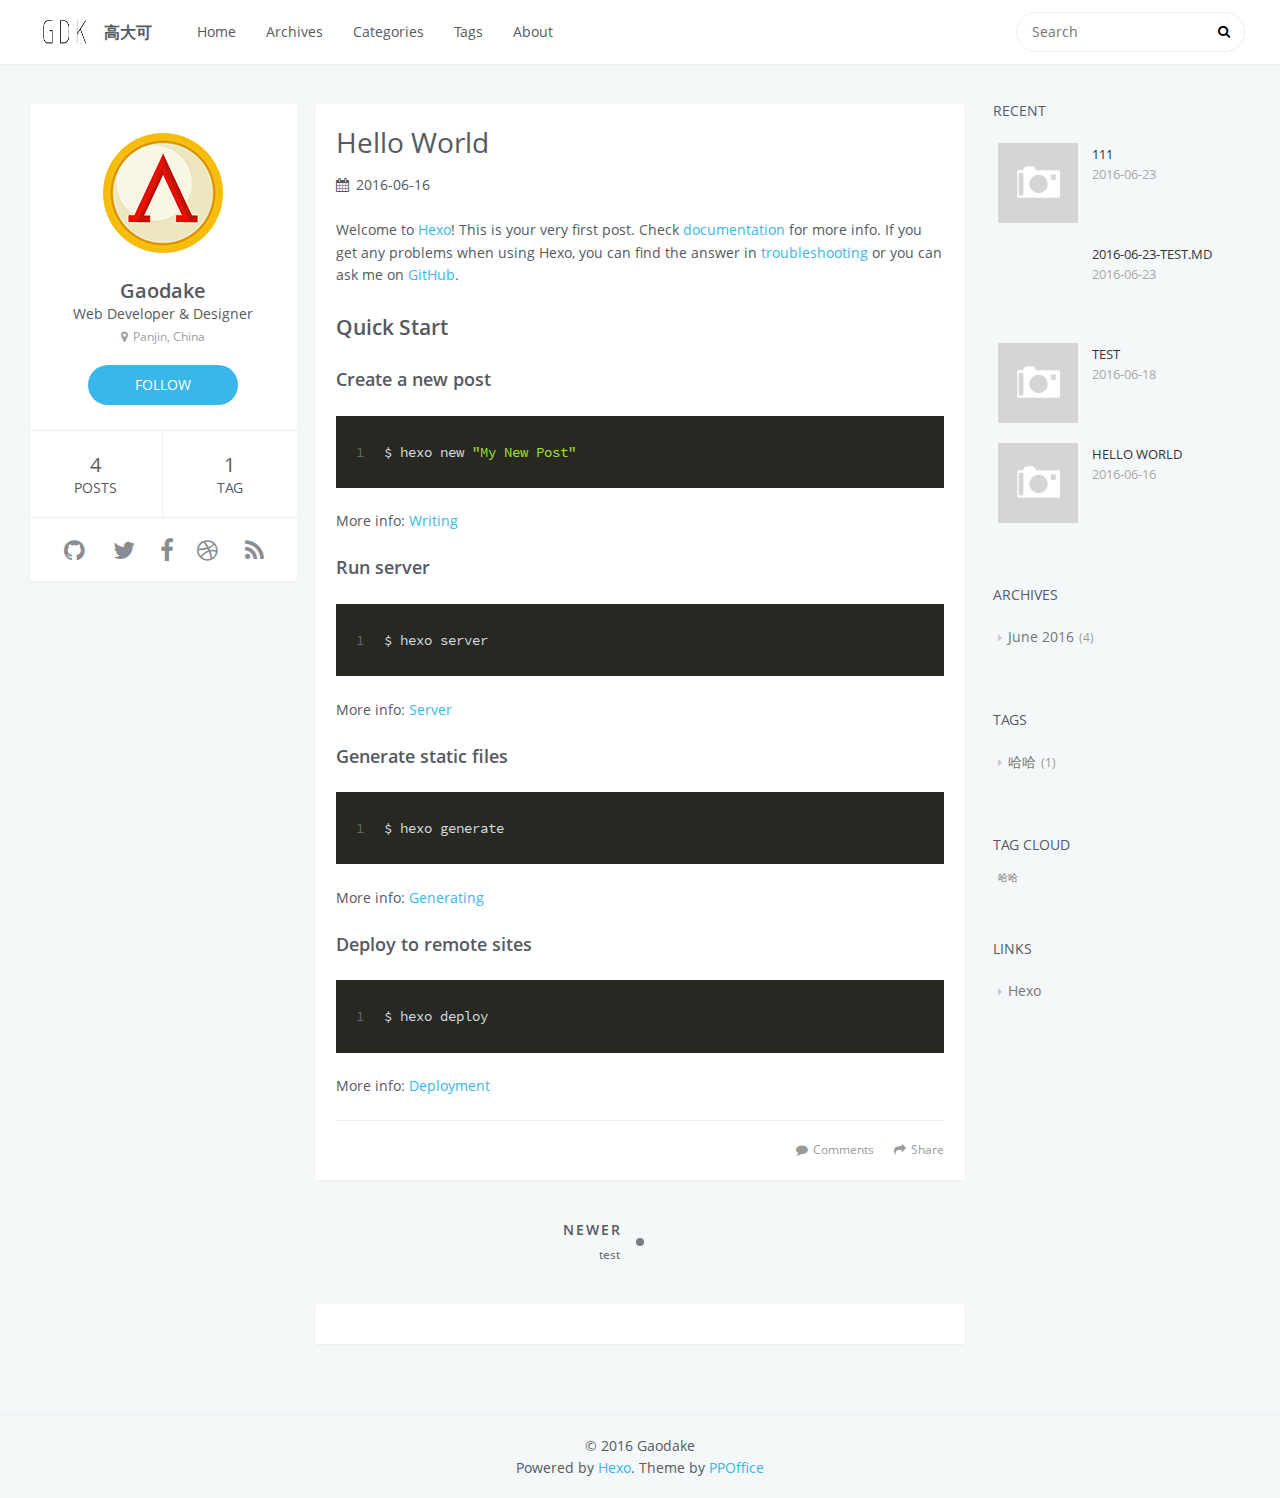
<file: 2016/06/16/hello-world/index.html>
<!DOCTYPE html>
<html>
<head>
    <meta charset="utf-8">
    
    <title>Hello World | 高大可</title>
    <meta name="viewport" content="width=device-width, initial-scale=1, maximum-scale=1" />
    <meta name="description" content="Welcome to Hexo! This is your very first post. Check documentation for more info. If you get any problems when using Hexo, you can find the answer in troubleshooting or you can ask me on GitHub.
Quick">
<meta property="og:type" content="article">
<meta property="og:title" content="Hello World">
<meta property="og:url" content="http://Web-Kevin.github.io/2016/06/16/hello-world/index.html">
<meta property="og:site_name" content="高大可">
<meta property="og:description" content="Welcome to Hexo! This is your very first post. Check documentation for more info. If you get any problems when using Hexo, you can find the answer in troubleshooting or you can ask me on GitHub.
Quick">
<meta property="og:updated_time" content="2016-06-16T15:48:02.574Z">
<meta name="twitter:card" content="summary">
<meta name="twitter:title" content="Hello World">
<meta name="twitter:description" content="Welcome to Hexo! This is your very first post. Check documentation for more info. If you get any problems when using Hexo, you can find the answer in troubleshooting or you can ask me on GitHub.
Quick">
    

    

    

    <link rel="stylesheet" href="/vendor/font-awesome/css/font-awesome.min.css">
    <link rel="stylesheet" href="/vendor/open-sans/styles.css">
    <link rel="stylesheet" href="/vendor/source-code-pro/styles.css">

    <link rel="stylesheet" href="/css/style.css">

    <script src="/vendor/jquery/2.1.3/jquery.min.js"></script>
    
    
        <link rel="stylesheet" href="/vendor/fancybox/jquery.fancybox.css">
    
    
    
    

</head>
<body>
    <div id="container">
        <header id="header">
    <div id="header-main" class="header-inner">
        <div class="outer">
            <a href="/" id="logo">
                <i class="logo"></i>
                <span class="site-title">高大可</span>
            </a>
            <nav id="main-nav">
                
                    <a class="main-nav-link" href="/.">Home</a>
                
                    <a class="main-nav-link" href="/archives">Archives</a>
                
                    <a class="main-nav-link" href="/categories">Categories</a>
                
                    <a class="main-nav-link" href="/tags">Tags</a>
                
                    <a class="main-nav-link" href="/about">About</a>
                
            </nav>
            
                
                <nav id="sub-nav">
                    <div class="profile" id="profile-nav">
                        <a id="profile-anchor" href="javascript:;">
                            <img class="avatar" src="/css/images/avatar.png" />
                            <i class="fa fa-caret-down"></i>
                        </a>
                    </div>
                </nav>
            
            <div id="search-form-wrap">

    <form class="search-form">
        <input type="text" class="ins-search-input search-form-input" placeholder="Search" />
        <button type="submit" class="search-form-submit"></button>
    </form>
    <div class="ins-search">
    <div class="ins-search-mask"></div>
    <div class="ins-search-container">
        <div class="ins-input-wrapper">
            <input type="text" class="ins-search-input" placeholder="Type something..." />
            <span class="ins-close ins-selectable"><i class="fa fa-times-circle"></i></span>
        </div>
        <div class="ins-section-wrapper">
            <div class="ins-section-container"></div>
        </div>
    </div>
</div>
<script>
(function (window) {
    var INSIGHT_CONFIG = {
        TRANSLATION: {
            POSTS: 'Posts',
            PAGES: 'Pages',
            CATEGORIES: 'Categories',
            TAGS: 'Tags',
            UNTITLED: '(Untitled)',
        },
        ROOT_URL: '/',
        CONTENT_URL: '/content.json',
    };
    window.INSIGHT_CONFIG = INSIGHT_CONFIG;
})(window);
</script>
<script src="/js/insight.js"></script>

</div>
        </div>
    </div>
    <div id="main-nav-mobile" class="header-sub header-inner">
        <table class="menu outer">
            <tr>
                
                    <td><a class="main-nav-link" href="/.">Home</a></td>
                
                    <td><a class="main-nav-link" href="/archives">Archives</a></td>
                
                    <td><a class="main-nav-link" href="/categories">Categories</a></td>
                
                    <td><a class="main-nav-link" href="/tags">Tags</a></td>
                
                    <td><a class="main-nav-link" href="/about">About</a></td>
                
                <td>
                    
    <div class="search-form">
        <input type="text" class="ins-search-input search-form-input" placeholder="Search" />
    </div>

                </td>
            </tr>
        </table>
    </div>
</header>

        <div class="outer">
            
                

<aside id="profile">
    <div class="inner profile-inner">
        <div class="base-info profile-block">
            <img id="avatar" src="/css/images/avatar.png" />
            <h2 id="name">Gaodake</h2>
            <h3 id="title">Web Developer &amp; Designer</h3>
            <span id="location"><i class="fa fa-map-marker"></i>Panjin, China</span>
            <a id="follow" target="_blank" href="http://github.com/Web-Kevin">FOLLOW</a>
        </div>
        <div class="article-info profile-block">
            <div class="article-info-block">
                4
                <span>posts</span>
            </div>
            <div class="article-info-block">
                1
                <span>tag</span>
            </div>
        </div>
        
        <div class="profile-block social-links">
            <table>
                <tr>
                    
                    
                    <td>
                        <a href="http://github.com/Web-Kevin" target="_blank" title="github" class=tooltip>
                            <i class="fa fa-github"></i>
                        </a>
                    </td>
                    
                    <td>
                        <a href="/" target="_blank" title="twitter" class=tooltip>
                            <i class="fa fa-twitter"></i>
                        </a>
                    </td>
                    
                    <td>
                        <a href="/" target="_blank" title="facebook" class=tooltip>
                            <i class="fa fa-facebook"></i>
                        </a>
                    </td>
                    
                    <td>
                        <a href="/" target="_blank" title="dribbble" class=tooltip>
                            <i class="fa fa-dribbble"></i>
                        </a>
                    </td>
                    
                    <td>
                        <a href="/" target="_blank" title="rss" class=tooltip>
                            <i class="fa fa-rss"></i>
                        </a>
                    </td>
                    
                </tr>
            </table>
        </div>
        
    </div>
</aside>

            
            <section id="main"><article id="post-hello-world" class="article article-type-post" itemscope itemprop="blogPost">
    <div class="article-inner">
        
        
        
            <header class="article-header">
                
    
        <h1 class="article-title" itemprop="name">
            Hello World
        </h1>
    

                <div class="article-meta">
                    
    <div class="article-date">
        <i class="fa fa-calendar"></i>
        <a href="/2016/06/16/hello-world/">
            <time datetime="2016-06-16T15:48:02.574Z" itemprop="datePublished">2016-06-16</time>
        </a>
    </div>


                    
                    
                </div>
            </header>
        
        <div class="article-entry" itemprop="articleBody">
        
            
            <p>Welcome to <a href="https://hexo.io/" target="_blank" rel="external">Hexo</a>! This is your very first post. Check <a href="https://hexo.io/docs/" target="_blank" rel="external">documentation</a> for more info. If you get any problems when using Hexo, you can find the answer in <a href="https://hexo.io/docs/troubleshooting.html" target="_blank" rel="external">troubleshooting</a> or you can ask me on <a href="https://github.com/hexojs/hexo/issues" target="_blank" rel="external">GitHub</a>.</p>
<h2 id="Quick-Start"><a href="#Quick-Start" class="headerlink" title="Quick Start"></a>Quick Start</h2><h3 id="Create-a-new-post"><a href="#Create-a-new-post" class="headerlink" title="Create a new post"></a>Create a new post</h3><figure class="highlight bash"><table><tr><td class="gutter"><pre><span class="line">1</span><br></pre></td><td class="code"><pre><span class="line">$ hexo new <span class="string">"My New Post"</span></span><br></pre></td></tr></table></figure>
<p>More info: <a href="https://hexo.io/docs/writing.html" target="_blank" rel="external">Writing</a></p>
<h3 id="Run-server"><a href="#Run-server" class="headerlink" title="Run server"></a>Run server</h3><figure class="highlight bash"><table><tr><td class="gutter"><pre><span class="line">1</span><br></pre></td><td class="code"><pre><span class="line">$ hexo server</span><br></pre></td></tr></table></figure>
<p>More info: <a href="https://hexo.io/docs/server.html" target="_blank" rel="external">Server</a></p>
<h3 id="Generate-static-files"><a href="#Generate-static-files" class="headerlink" title="Generate static files"></a>Generate static files</h3><figure class="highlight bash"><table><tr><td class="gutter"><pre><span class="line">1</span><br></pre></td><td class="code"><pre><span class="line">$ hexo generate</span><br></pre></td></tr></table></figure>
<p>More info: <a href="https://hexo.io/docs/generating.html" target="_blank" rel="external">Generating</a></p>
<h3 id="Deploy-to-remote-sites"><a href="#Deploy-to-remote-sites" class="headerlink" title="Deploy to remote sites"></a>Deploy to remote sites</h3><figure class="highlight bash"><table><tr><td class="gutter"><pre><span class="line">1</span><br></pre></td><td class="code"><pre><span class="line">$ hexo deploy</span><br></pre></td></tr></table></figure>
<p>More info: <a href="https://hexo.io/docs/deployment.html" target="_blank" rel="external">Deployment</a></p>

        
        </div>
        <footer class="article-footer">
            <div class="share-container">



</div>

    <a data-url="http://Web-Kevin.github.io/2016/06/16/hello-world/" data-id="cir1clf4r0002jzi5vsmk8hsq" class="article-share-link"><i class="fa fa-share"></i>Share</a>
<script>
    (function ($) {
        // Prevent duplicate binding
        if (typeof(__SHARE_BUTTON_BINDED__) === 'undefined' || !__SHARE_BUTTON_BINDED__) {
            __SHARE_BUTTON_BINDED__ = true;
        } else {
            return;
        }
        $('body').on('click', function() {
            $('.article-share-box.on').removeClass('on');
        }).on('click', '.article-share-link', function(e) {
            e.stopPropagation();

            var $this = $(this),
                url = $this.attr('data-url'),
                encodedUrl = encodeURIComponent(url),
                id = 'article-share-box-' + $this.attr('data-id'),
                offset = $this.offset(),
                box;

            if ($('#' + id).length) {
                box = $('#' + id);

                if (box.hasClass('on')){
                    box.removeClass('on');
                    return;
                }
            } else {
                var html = [
                    '<div id="' + id + '" class="article-share-box">',
                        '<input class="article-share-input" value="' + url + '">',
                        '<div class="article-share-links">',
                            '<a href="https://twitter.com/intent/tweet?url=' + encodedUrl + '" class="fa fa-twitter article-share-twitter" target="_blank" title="Twitter"></a>',
                            '<a href="https://www.facebook.com/sharer.php?u=' + encodedUrl + '" class="fa fa-facebook article-share-facebook" target="_blank" title="Facebook"></a>',
                            '<a href="http://pinterest.com/pin/create/button/?url=' + encodedUrl + '" class="fa fa-pinterest article-share-pinterest" target="_blank" title="Pinterest"></a>',
                            '<a href="https://plus.google.com/share?url=' + encodedUrl + '" class="fa fa-google article-share-google" target="_blank" title="Google+"></a>',
                        '</div>',
                    '</div>'
                ].join('');

              box = $(html);

              $('body').append(box);
            }

            $('.article-share-box.on').hide();

            box.css({
                top: offset.top + 25,
                left: offset.left
            }).addClass('on');

        }).on('click', '.article-share-box', function (e) {
            e.stopPropagation();
        }).on('click', '.article-share-box-input', function () {
            $(this).select();
        }).on('click', '.article-share-box-link', function (e) {
            e.preventDefault();
            e.stopPropagation();

            window.open(this.href, 'article-share-box-window-' + Date.now(), 'width=500,height=450');
        });
    })(jQuery);
</script>

            
    
        <a href="http://Web-Kevin.github.io/2016/06/16/hello-world/#comments" class="article-comment-link disqus-comment-count" data-disqus-url="http://Web-Kevin.github.io/2016/06/16/hello-world/">Comments</a>
    

        </footer>
    </div>
    
        
<nav id="article-nav">
    
        <a href="/2016/06/18/test/" id="article-nav-newer" class="article-nav-link-wrap">
            <strong class="article-nav-caption">Newer</strong>
            <div class="article-nav-title">
                
                    test
                
            </div>
        </a>
    
    
</nav>


    
</article>


    
    <section id="comments">
    
        
    <div id="disqus_thread">
        <noscript>Please enable JavaScript to view the <a href="//disqus.com/?ref_noscript">comments powered by Disqus.</a></noscript>
    </div>

    
    </section>

</section>
            
                <aside id="sidebar">
   
        
    <div class="widget-wrap">
        <h3 class="widget-title">recent</h3>
        <div class="widget">
            <ul id="recent-post" class="">
                
                    <li>
                        
                        <div class="item-thumbnail">
                            <a href="/2016/06/23/111/" class="thumbnail">
    
    
        <span class="thumbnail-image thumbnail-none"></span>
    
</a>

                        </div>
                        
                        <div class="item-inner">
                            <p class="item-category"></p>
                            <p class="item-title"><a href="/2016/06/23/111/" class="title">111</a></p>
                            <p class="item-date"><time datetime="2016-06-23T12:00:46.000Z" itemprop="datePublished">2016-06-23</time></p>
                        </div>
                    </li>
                
                    <li>
                        
                        <div class="item-thumbnail">
                            <a href="/2016/06/23/2016-06-23-test-md/" class="thumbnail">
    
    
        <span style="background-image:url(http://i.imgur.com/AoZ80qP.jpg)" alt="2016-06-23-test.md" class="thumbnail-image"></span>
    
</a>

                        </div>
                        
                        <div class="item-inner">
                            <p class="item-category"></p>
                            <p class="item-title"><a href="/2016/06/23/2016-06-23-test-md/" class="title">2016-06-23-test.md</a></p>
                            <p class="item-date"><time datetime="2016-06-23T08:32:22.000Z" itemprop="datePublished">2016-06-23</time></p>
                        </div>
                    </li>
                
                    <li>
                        
                        <div class="item-thumbnail">
                            <a href="/2016/06/18/test/" class="thumbnail">
    
    
        <span class="thumbnail-image thumbnail-none"></span>
    
</a>

                        </div>
                        
                        <div class="item-inner">
                            <p class="item-category"></p>
                            <p class="item-title"><a href="/2016/06/18/test/" class="title">test</a></p>
                            <p class="item-date"><time datetime="2016-06-18T02:03:58.000Z" itemprop="datePublished">2016-06-18</time></p>
                        </div>
                    </li>
                
                    <li>
                        
                        <div class="item-thumbnail">
                            <a href="/2016/06/16/hello-world/" class="thumbnail">
    
    
        <span class="thumbnail-image thumbnail-none"></span>
    
</a>

                        </div>
                        
                        <div class="item-inner">
                            <p class="item-category"></p>
                            <p class="item-title"><a href="/2016/06/16/hello-world/" class="title">Hello World</a></p>
                            <p class="item-date"><time datetime="2016-06-16T15:48:02.574Z" itemprop="datePublished">2016-06-16</time></p>
                        </div>
                    </li>
                
            </ul>
        </div>
    </div>

    
        
    
        
    <div class="widget-wrap">
        <h3 class="widget-title">archives</h3>
        <div class="widget">
            <ul class="archive-list"><li class="archive-list-item"><a class="archive-list-link" href="/archives/2016/06/">June 2016</a><span class="archive-list-count">4</span></li></ul>
        </div>
    </div>

    
        
    <div class="widget-wrap">
        <h3 class="widget-title">tags</h3>
        <div class="widget">
            <ul class="tag-list"><li class="tag-list-item"><a class="tag-list-link" href="/tags/哈哈/">哈哈</a><span class="tag-list-count">1</span></li></ul>
        </div>
    </div>

    
        
    <div class="widget-wrap">
        <h3 class="widget-title">tag cloud</h3>
        <div class="widget tagcloud">
            <a href="/tags/哈哈/" style="font-size: 10px;">哈哈</a>
        </div>
    </div>

    
        
    <div class="widget-wrap widget-list">
        <h3 class="widget-title">links</h3>
        <div class="widget">
            <ul>
                
                    <li>
                        <a href="http://hexo.io">Hexo</a>
                    </li>
                
            </ul>
        </div>
    </div>


    
    <div id="toTop" class="fa fa-angle-up"></div>
</aside>
            
        </div>
        <footer id="footer">
    <div class="outer">
        <div id="footer-info" class="inner">
            &copy; 2016 Gaodake<br>
            Powered by <a href="http://hexo.io/" target="_blank">Hexo</a>. Theme by <a href="http://github.com/ppoffice">PPOffice</a>
        </div>
    </div>
</footer>
        
    
    <script>
    var disqus_shortname = 'gaodake';
    
    
    var disqus_url = 'http://Web-Kevin.github.io/2016/06/16/hello-world/';
    
    (function() {
    var dsq = document.createElement('script');
    dsq.type = 'text/javascript';
    dsq.async = true;
    dsq.src = '//' + disqus_shortname + '.disqus.com/embed.js';
    (document.getElementsByTagName('head')[0] || document.getElementsByTagName('body')[0]).appendChild(dsq);
    })();
    </script>



    
        <script src="/vendor/fancybox/jquery.fancybox.pack.js"></script>
    


<!-- Custom Scripts -->
<script src="/js/main.js"></script>

    </div>
</body>
</html>
</file>
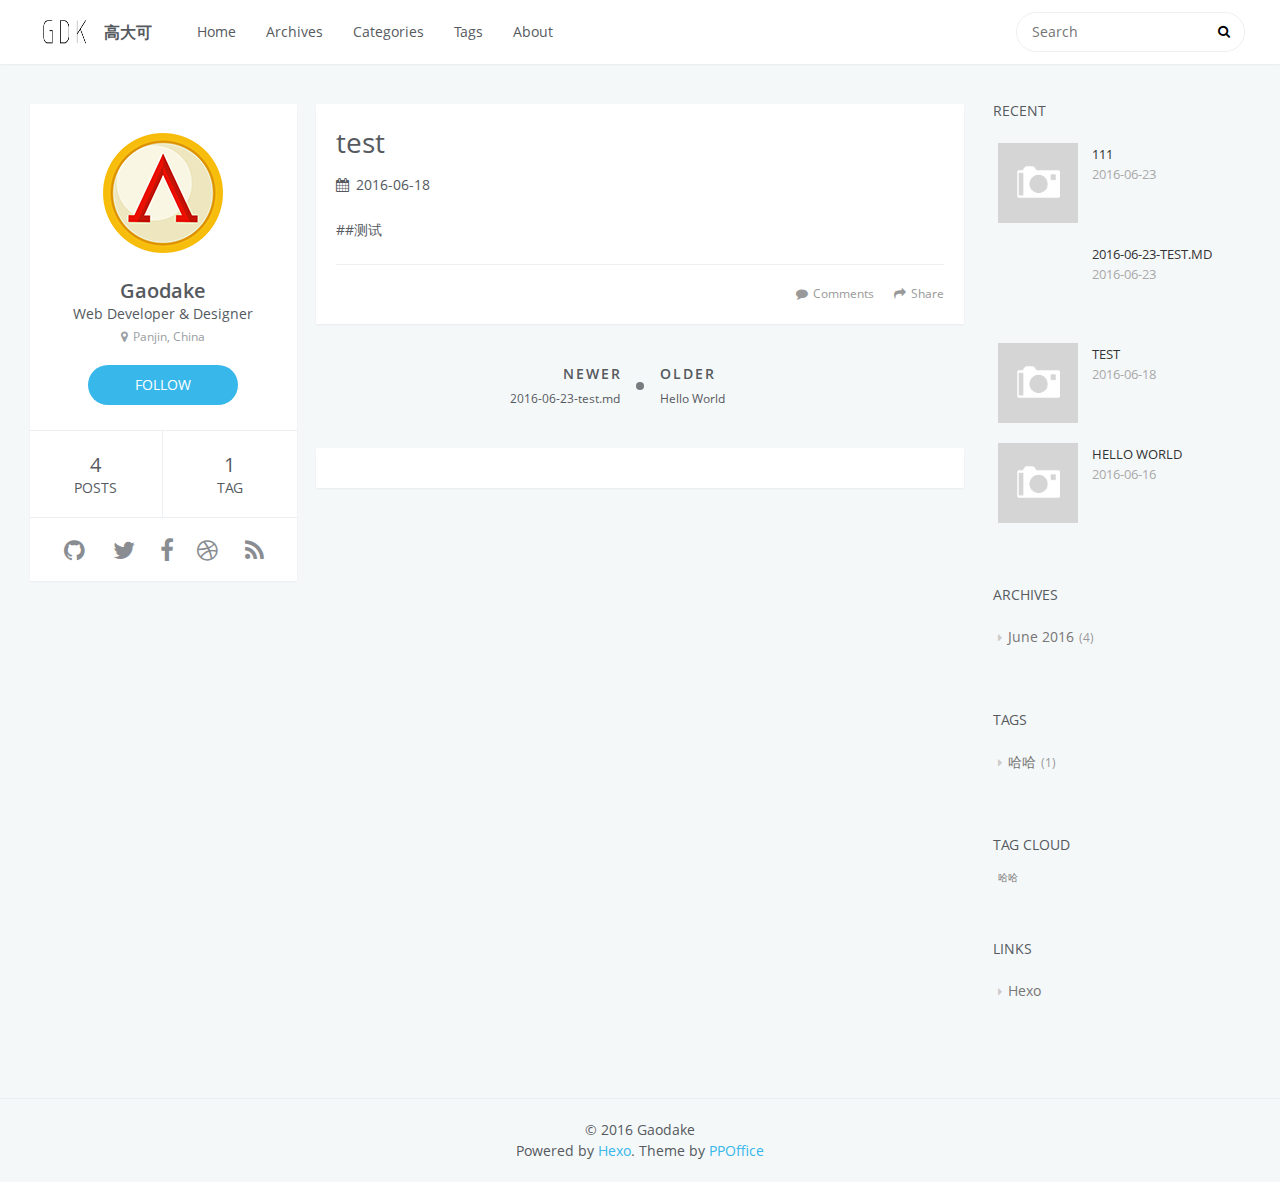
<file: 2016/06/18/test/index.html>
<!DOCTYPE html>
<html>
<head>
    <meta charset="utf-8">
    
    <title>test | 高大可</title>
    <meta name="viewport" content="width=device-width, initial-scale=1, maximum-scale=1" />
    <meta name="description" content="##测试">
<meta property="og:type" content="article">
<meta property="og:title" content="test">
<meta property="og:url" content="http://Web-Kevin.github.io/2016/06/18/test/index.html">
<meta property="og:site_name" content="高大可">
<meta property="og:description" content="##测试">
<meta property="og:updated_time" content="2016-06-18T02:05:49.092Z">
<meta name="twitter:card" content="summary">
<meta name="twitter:title" content="test">
<meta name="twitter:description" content="##测试">
    

    

    

    <link rel="stylesheet" href="/vendor/font-awesome/css/font-awesome.min.css">
    <link rel="stylesheet" href="/vendor/open-sans/styles.css">
    <link rel="stylesheet" href="/vendor/source-code-pro/styles.css">

    <link rel="stylesheet" href="/css/style.css">

    <script src="/vendor/jquery/2.1.3/jquery.min.js"></script>
    
    
        <link rel="stylesheet" href="/vendor/fancybox/jquery.fancybox.css">
    
    
    
    

</head>
<body>
    <div id="container">
        <header id="header">
    <div id="header-main" class="header-inner">
        <div class="outer">
            <a href="/" id="logo">
                <i class="logo"></i>
                <span class="site-title">高大可</span>
            </a>
            <nav id="main-nav">
                
                    <a class="main-nav-link" href="/.">Home</a>
                
                    <a class="main-nav-link" href="/archives">Archives</a>
                
                    <a class="main-nav-link" href="/categories">Categories</a>
                
                    <a class="main-nav-link" href="/tags">Tags</a>
                
                    <a class="main-nav-link" href="/about">About</a>
                
            </nav>
            
                
                <nav id="sub-nav">
                    <div class="profile" id="profile-nav">
                        <a id="profile-anchor" href="javascript:;">
                            <img class="avatar" src="/css/images/avatar.png" />
                            <i class="fa fa-caret-down"></i>
                        </a>
                    </div>
                </nav>
            
            <div id="search-form-wrap">

    <form class="search-form">
        <input type="text" class="ins-search-input search-form-input" placeholder="Search" />
        <button type="submit" class="search-form-submit"></button>
    </form>
    <div class="ins-search">
    <div class="ins-search-mask"></div>
    <div class="ins-search-container">
        <div class="ins-input-wrapper">
            <input type="text" class="ins-search-input" placeholder="Type something..." />
            <span class="ins-close ins-selectable"><i class="fa fa-times-circle"></i></span>
        </div>
        <div class="ins-section-wrapper">
            <div class="ins-section-container"></div>
        </div>
    </div>
</div>
<script>
(function (window) {
    var INSIGHT_CONFIG = {
        TRANSLATION: {
            POSTS: 'Posts',
            PAGES: 'Pages',
            CATEGORIES: 'Categories',
            TAGS: 'Tags',
            UNTITLED: '(Untitled)',
        },
        ROOT_URL: '/',
        CONTENT_URL: '/content.json',
    };
    window.INSIGHT_CONFIG = INSIGHT_CONFIG;
})(window);
</script>
<script src="/js/insight.js"></script>

</div>
        </div>
    </div>
    <div id="main-nav-mobile" class="header-sub header-inner">
        <table class="menu outer">
            <tr>
                
                    <td><a class="main-nav-link" href="/.">Home</a></td>
                
                    <td><a class="main-nav-link" href="/archives">Archives</a></td>
                
                    <td><a class="main-nav-link" href="/categories">Categories</a></td>
                
                    <td><a class="main-nav-link" href="/tags">Tags</a></td>
                
                    <td><a class="main-nav-link" href="/about">About</a></td>
                
                <td>
                    
    <div class="search-form">
        <input type="text" class="ins-search-input search-form-input" placeholder="Search" />
    </div>

                </td>
            </tr>
        </table>
    </div>
</header>

        <div class="outer">
            
                

<aside id="profile">
    <div class="inner profile-inner">
        <div class="base-info profile-block">
            <img id="avatar" src="/css/images/avatar.png" />
            <h2 id="name">Gaodake</h2>
            <h3 id="title">Web Developer &amp; Designer</h3>
            <span id="location"><i class="fa fa-map-marker"></i>Panjin, China</span>
            <a id="follow" target="_blank" href="http://github.com/Web-Kevin">FOLLOW</a>
        </div>
        <div class="article-info profile-block">
            <div class="article-info-block">
                4
                <span>posts</span>
            </div>
            <div class="article-info-block">
                1
                <span>tag</span>
            </div>
        </div>
        
        <div class="profile-block social-links">
            <table>
                <tr>
                    
                    
                    <td>
                        <a href="http://github.com/Web-Kevin" target="_blank" title="github" class=tooltip>
                            <i class="fa fa-github"></i>
                        </a>
                    </td>
                    
                    <td>
                        <a href="/" target="_blank" title="twitter" class=tooltip>
                            <i class="fa fa-twitter"></i>
                        </a>
                    </td>
                    
                    <td>
                        <a href="/" target="_blank" title="facebook" class=tooltip>
                            <i class="fa fa-facebook"></i>
                        </a>
                    </td>
                    
                    <td>
                        <a href="/" target="_blank" title="dribbble" class=tooltip>
                            <i class="fa fa-dribbble"></i>
                        </a>
                    </td>
                    
                    <td>
                        <a href="/" target="_blank" title="rss" class=tooltip>
                            <i class="fa fa-rss"></i>
                        </a>
                    </td>
                    
                </tr>
            </table>
        </div>
        
    </div>
</aside>

            
            <section id="main"><article id="post-test" class="article article-type-post" itemscope itemprop="blogPost">
    <div class="article-inner">
        
        
        
            <header class="article-header">
                
    
        <h1 class="article-title" itemprop="name">
            test
        </h1>
    

                <div class="article-meta">
                    
    <div class="article-date">
        <i class="fa fa-calendar"></i>
        <a href="/2016/06/18/test/">
            <time datetime="2016-06-18T02:03:58.000Z" itemprop="datePublished">2016-06-18</time>
        </a>
    </div>


                    
                    
                </div>
            </header>
        
        <div class="article-entry" itemprop="articleBody">
        
            
            <p>##测试</p>

        
        </div>
        <footer class="article-footer">
            <div class="share-container">



</div>

    <a data-url="http://Web-Kevin.github.io/2016/06/18/test/" data-id="cir1clf550004jzi53r1eiar5" class="article-share-link"><i class="fa fa-share"></i>Share</a>
<script>
    (function ($) {
        // Prevent duplicate binding
        if (typeof(__SHARE_BUTTON_BINDED__) === 'undefined' || !__SHARE_BUTTON_BINDED__) {
            __SHARE_BUTTON_BINDED__ = true;
        } else {
            return;
        }
        $('body').on('click', function() {
            $('.article-share-box.on').removeClass('on');
        }).on('click', '.article-share-link', function(e) {
            e.stopPropagation();

            var $this = $(this),
                url = $this.attr('data-url'),
                encodedUrl = encodeURIComponent(url),
                id = 'article-share-box-' + $this.attr('data-id'),
                offset = $this.offset(),
                box;

            if ($('#' + id).length) {
                box = $('#' + id);

                if (box.hasClass('on')){
                    box.removeClass('on');
                    return;
                }
            } else {
                var html = [
                    '<div id="' + id + '" class="article-share-box">',
                        '<input class="article-share-input" value="' + url + '">',
                        '<div class="article-share-links">',
                            '<a href="https://twitter.com/intent/tweet?url=' + encodedUrl + '" class="fa fa-twitter article-share-twitter" target="_blank" title="Twitter"></a>',
                            '<a href="https://www.facebook.com/sharer.php?u=' + encodedUrl + '" class="fa fa-facebook article-share-facebook" target="_blank" title="Facebook"></a>',
                            '<a href="http://pinterest.com/pin/create/button/?url=' + encodedUrl + '" class="fa fa-pinterest article-share-pinterest" target="_blank" title="Pinterest"></a>',
                            '<a href="https://plus.google.com/share?url=' + encodedUrl + '" class="fa fa-google article-share-google" target="_blank" title="Google+"></a>',
                        '</div>',
                    '</div>'
                ].join('');

              box = $(html);

              $('body').append(box);
            }

            $('.article-share-box.on').hide();

            box.css({
                top: offset.top + 25,
                left: offset.left
            }).addClass('on');

        }).on('click', '.article-share-box', function (e) {
            e.stopPropagation();
        }).on('click', '.article-share-box-input', function () {
            $(this).select();
        }).on('click', '.article-share-box-link', function (e) {
            e.preventDefault();
            e.stopPropagation();

            window.open(this.href, 'article-share-box-window-' + Date.now(), 'width=500,height=450');
        });
    })(jQuery);
</script>

            
    
        <a href="http://Web-Kevin.github.io/2016/06/18/test/#comments" class="article-comment-link disqus-comment-count" data-disqus-url="http://Web-Kevin.github.io/2016/06/18/test/">Comments</a>
    

        </footer>
    </div>
    
        
<nav id="article-nav">
    
        <a href="/2016/06/23/2016-06-23-test-md/" id="article-nav-newer" class="article-nav-link-wrap">
            <strong class="article-nav-caption">Newer</strong>
            <div class="article-nav-title">
                
                    2016-06-23-test.md
                
            </div>
        </a>
    
    
        <a href="/2016/06/16/hello-world/" id="article-nav-older" class="article-nav-link-wrap">
            <strong class="article-nav-caption">Older</strong>
            <div class="article-nav-title">Hello World</div>
        </a>
    
</nav>


    
</article>


    
    <section id="comments">
    
        
    <div id="disqus_thread">
        <noscript>Please enable JavaScript to view the <a href="//disqus.com/?ref_noscript">comments powered by Disqus.</a></noscript>
    </div>

    
    </section>

</section>
            
                <aside id="sidebar">
   
        
    <div class="widget-wrap">
        <h3 class="widget-title">recent</h3>
        <div class="widget">
            <ul id="recent-post" class="">
                
                    <li>
                        
                        <div class="item-thumbnail">
                            <a href="/2016/06/23/111/" class="thumbnail">
    
    
        <span class="thumbnail-image thumbnail-none"></span>
    
</a>

                        </div>
                        
                        <div class="item-inner">
                            <p class="item-category"></p>
                            <p class="item-title"><a href="/2016/06/23/111/" class="title">111</a></p>
                            <p class="item-date"><time datetime="2016-06-23T12:00:46.000Z" itemprop="datePublished">2016-06-23</time></p>
                        </div>
                    </li>
                
                    <li>
                        
                        <div class="item-thumbnail">
                            <a href="/2016/06/23/2016-06-23-test-md/" class="thumbnail">
    
    
        <span style="background-image:url(http://i.imgur.com/AoZ80qP.jpg)" alt="2016-06-23-test.md" class="thumbnail-image"></span>
    
</a>

                        </div>
                        
                        <div class="item-inner">
                            <p class="item-category"></p>
                            <p class="item-title"><a href="/2016/06/23/2016-06-23-test-md/" class="title">2016-06-23-test.md</a></p>
                            <p class="item-date"><time datetime="2016-06-23T08:32:22.000Z" itemprop="datePublished">2016-06-23</time></p>
                        </div>
                    </li>
                
                    <li>
                        
                        <div class="item-thumbnail">
                            <a href="/2016/06/18/test/" class="thumbnail">
    
    
        <span class="thumbnail-image thumbnail-none"></span>
    
</a>

                        </div>
                        
                        <div class="item-inner">
                            <p class="item-category"></p>
                            <p class="item-title"><a href="/2016/06/18/test/" class="title">test</a></p>
                            <p class="item-date"><time datetime="2016-06-18T02:03:58.000Z" itemprop="datePublished">2016-06-18</time></p>
                        </div>
                    </li>
                
                    <li>
                        
                        <div class="item-thumbnail">
                            <a href="/2016/06/16/hello-world/" class="thumbnail">
    
    
        <span class="thumbnail-image thumbnail-none"></span>
    
</a>

                        </div>
                        
                        <div class="item-inner">
                            <p class="item-category"></p>
                            <p class="item-title"><a href="/2016/06/16/hello-world/" class="title">Hello World</a></p>
                            <p class="item-date"><time datetime="2016-06-16T15:48:02.574Z" itemprop="datePublished">2016-06-16</time></p>
                        </div>
                    </li>
                
            </ul>
        </div>
    </div>

    
        
    
        
    <div class="widget-wrap">
        <h3 class="widget-title">archives</h3>
        <div class="widget">
            <ul class="archive-list"><li class="archive-list-item"><a class="archive-list-link" href="/archives/2016/06/">June 2016</a><span class="archive-list-count">4</span></li></ul>
        </div>
    </div>

    
        
    <div class="widget-wrap">
        <h3 class="widget-title">tags</h3>
        <div class="widget">
            <ul class="tag-list"><li class="tag-list-item"><a class="tag-list-link" href="/tags/哈哈/">哈哈</a><span class="tag-list-count">1</span></li></ul>
        </div>
    </div>

    
        
    <div class="widget-wrap">
        <h3 class="widget-title">tag cloud</h3>
        <div class="widget tagcloud">
            <a href="/tags/哈哈/" style="font-size: 10px;">哈哈</a>
        </div>
    </div>

    
        
    <div class="widget-wrap widget-list">
        <h3 class="widget-title">links</h3>
        <div class="widget">
            <ul>
                
                    <li>
                        <a href="http://hexo.io">Hexo</a>
                    </li>
                
            </ul>
        </div>
    </div>


    
    <div id="toTop" class="fa fa-angle-up"></div>
</aside>
            
        </div>
        <footer id="footer">
    <div class="outer">
        <div id="footer-info" class="inner">
            &copy; 2016 Gaodake<br>
            Powered by <a href="http://hexo.io/" target="_blank">Hexo</a>. Theme by <a href="http://github.com/ppoffice">PPOffice</a>
        </div>
    </div>
</footer>
        
    
    <script>
    var disqus_shortname = 'gaodake';
    
    
    var disqus_url = 'http://Web-Kevin.github.io/2016/06/18/test/';
    
    (function() {
    var dsq = document.createElement('script');
    dsq.type = 'text/javascript';
    dsq.async = true;
    dsq.src = '//' + disqus_shortname + '.disqus.com/embed.js';
    (document.getElementsByTagName('head')[0] || document.getElementsByTagName('body')[0]).appendChild(dsq);
    })();
    </script>



    
        <script src="/vendor/fancybox/jquery.fancybox.pack.js"></script>
    


<!-- Custom Scripts -->
<script src="/js/main.js"></script>

    </div>
</body>
</html>
</file>
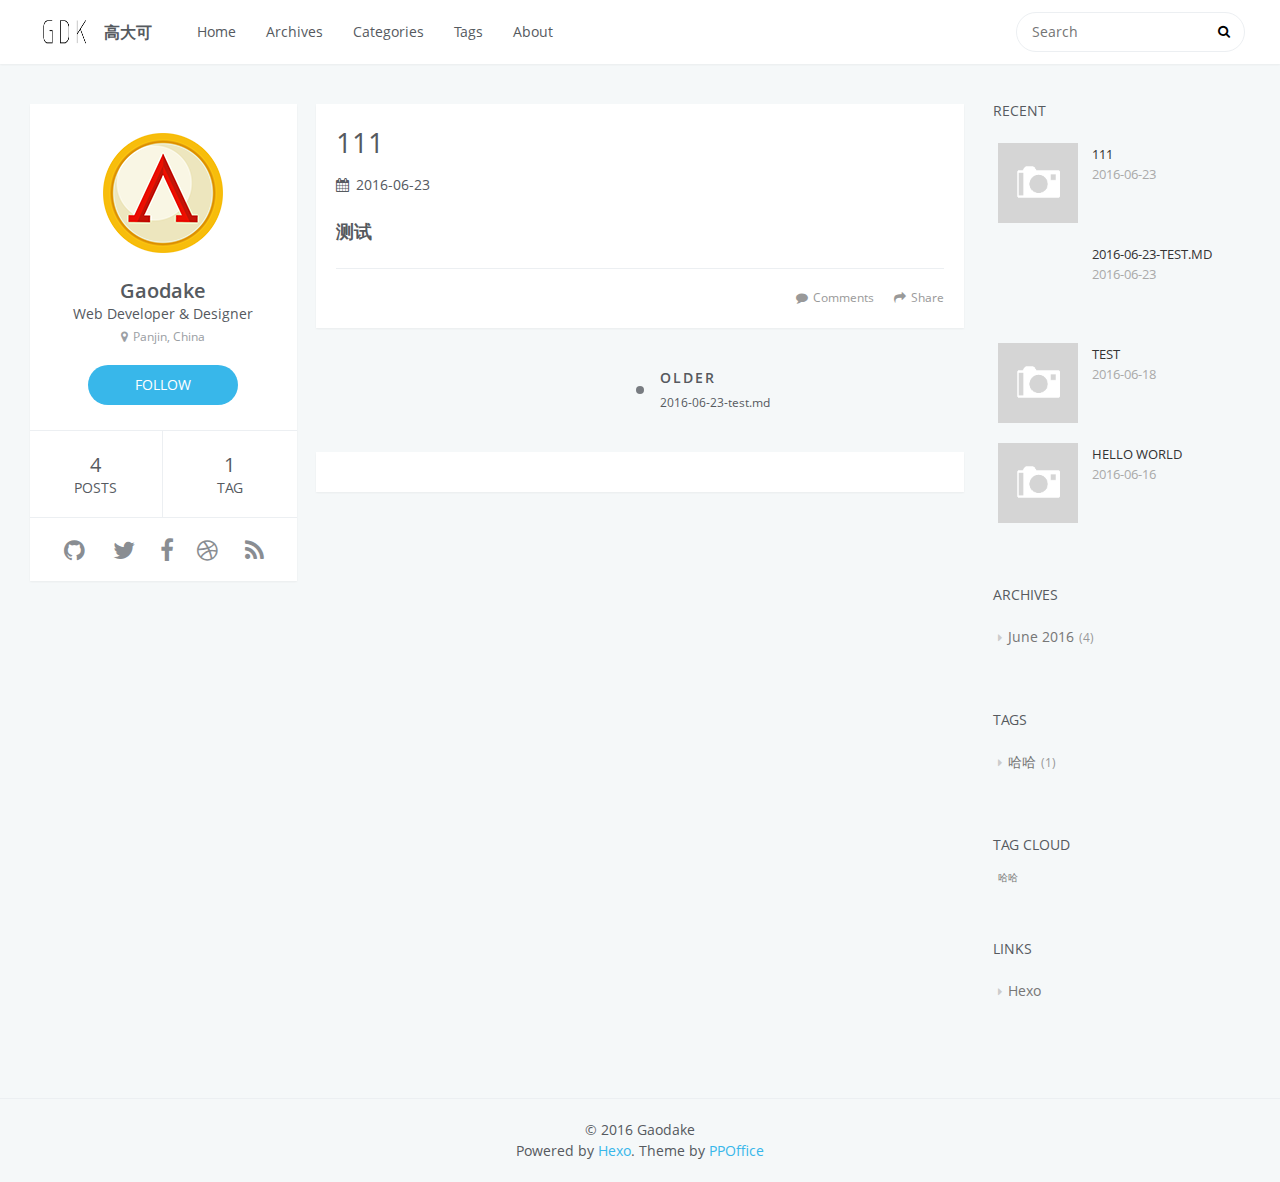
<file: 2016/06/23/111/index.html>
<!DOCTYPE html>
<html>
<head>
    <meta charset="utf-8">
    
    <title>111 | 高大可</title>
    <meta name="viewport" content="width=device-width, initial-scale=1, maximum-scale=1" />
    <meta name="description" content="测试">
<meta property="og:type" content="article">
<meta property="og:title" content="111">
<meta property="og:url" content="http://Web-Kevin.github.io/2016/06/23/111/index.html">
<meta property="og:site_name" content="高大可">
<meta property="og:description" content="测试">
<meta property="og:updated_time" content="2016-06-23T12:01:18.502Z">
<meta name="twitter:card" content="summary">
<meta name="twitter:title" content="111">
<meta name="twitter:description" content="测试">
    

    

    

    <link rel="stylesheet" href="/vendor/font-awesome/css/font-awesome.min.css">
    <link rel="stylesheet" href="/vendor/open-sans/styles.css">
    <link rel="stylesheet" href="/vendor/source-code-pro/styles.css">

    <link rel="stylesheet" href="/css/style.css">

    <script src="/vendor/jquery/2.1.3/jquery.min.js"></script>
    
    
        <link rel="stylesheet" href="/vendor/fancybox/jquery.fancybox.css">
    
    
    
    

</head>
<body>
    <div id="container">
        <header id="header">
    <div id="header-main" class="header-inner">
        <div class="outer">
            <a href="/" id="logo">
                <i class="logo"></i>
                <span class="site-title">高大可</span>
            </a>
            <nav id="main-nav">
                
                    <a class="main-nav-link" href="/.">Home</a>
                
                    <a class="main-nav-link" href="/archives">Archives</a>
                
                    <a class="main-nav-link" href="/categories">Categories</a>
                
                    <a class="main-nav-link" href="/tags">Tags</a>
                
                    <a class="main-nav-link" href="/about">About</a>
                
            </nav>
            
                
                <nav id="sub-nav">
                    <div class="profile" id="profile-nav">
                        <a id="profile-anchor" href="javascript:;">
                            <img class="avatar" src="/css/images/avatar.png" />
                            <i class="fa fa-caret-down"></i>
                        </a>
                    </div>
                </nav>
            
            <div id="search-form-wrap">

    <form class="search-form">
        <input type="text" class="ins-search-input search-form-input" placeholder="Search" />
        <button type="submit" class="search-form-submit"></button>
    </form>
    <div class="ins-search">
    <div class="ins-search-mask"></div>
    <div class="ins-search-container">
        <div class="ins-input-wrapper">
            <input type="text" class="ins-search-input" placeholder="Type something..." />
            <span class="ins-close ins-selectable"><i class="fa fa-times-circle"></i></span>
        </div>
        <div class="ins-section-wrapper">
            <div class="ins-section-container"></div>
        </div>
    </div>
</div>
<script>
(function (window) {
    var INSIGHT_CONFIG = {
        TRANSLATION: {
            POSTS: 'Posts',
            PAGES: 'Pages',
            CATEGORIES: 'Categories',
            TAGS: 'Tags',
            UNTITLED: '(Untitled)',
        },
        ROOT_URL: '/',
        CONTENT_URL: '/content.json',
    };
    window.INSIGHT_CONFIG = INSIGHT_CONFIG;
})(window);
</script>
<script src="/js/insight.js"></script>

</div>
        </div>
    </div>
    <div id="main-nav-mobile" class="header-sub header-inner">
        <table class="menu outer">
            <tr>
                
                    <td><a class="main-nav-link" href="/.">Home</a></td>
                
                    <td><a class="main-nav-link" href="/archives">Archives</a></td>
                
                    <td><a class="main-nav-link" href="/categories">Categories</a></td>
                
                    <td><a class="main-nav-link" href="/tags">Tags</a></td>
                
                    <td><a class="main-nav-link" href="/about">About</a></td>
                
                <td>
                    
    <div class="search-form">
        <input type="text" class="ins-search-input search-form-input" placeholder="Search" />
    </div>

                </td>
            </tr>
        </table>
    </div>
</header>

        <div class="outer">
            
                

<aside id="profile">
    <div class="inner profile-inner">
        <div class="base-info profile-block">
            <img id="avatar" src="/css/images/avatar.png" />
            <h2 id="name">Gaodake</h2>
            <h3 id="title">Web Developer &amp; Designer</h3>
            <span id="location"><i class="fa fa-map-marker"></i>Panjin, China</span>
            <a id="follow" target="_blank" href="http://github.com/Web-Kevin">FOLLOW</a>
        </div>
        <div class="article-info profile-block">
            <div class="article-info-block">
                4
                <span>posts</span>
            </div>
            <div class="article-info-block">
                1
                <span>tag</span>
            </div>
        </div>
        
        <div class="profile-block social-links">
            <table>
                <tr>
                    
                    
                    <td>
                        <a href="http://github.com/Web-Kevin" target="_blank" title="github" class=tooltip>
                            <i class="fa fa-github"></i>
                        </a>
                    </td>
                    
                    <td>
                        <a href="/" target="_blank" title="twitter" class=tooltip>
                            <i class="fa fa-twitter"></i>
                        </a>
                    </td>
                    
                    <td>
                        <a href="/" target="_blank" title="facebook" class=tooltip>
                            <i class="fa fa-facebook"></i>
                        </a>
                    </td>
                    
                    <td>
                        <a href="/" target="_blank" title="dribbble" class=tooltip>
                            <i class="fa fa-dribbble"></i>
                        </a>
                    </td>
                    
                    <td>
                        <a href="/" target="_blank" title="rss" class=tooltip>
                            <i class="fa fa-rss"></i>
                        </a>
                    </td>
                    
                </tr>
            </table>
        </div>
        
    </div>
</aside>

            
            <section id="main"><article id="post-111" class="article article-type-post" itemscope itemprop="blogPost">
    <div class="article-inner">
        
        
        
            <header class="article-header">
                
    
        <h1 class="article-title" itemprop="name">
            111
        </h1>
    

                <div class="article-meta">
                    
    <div class="article-date">
        <i class="fa fa-calendar"></i>
        <a href="/2016/06/23/111/">
            <time datetime="2016-06-23T12:00:46.000Z" itemprop="datePublished">2016-06-23</time>
        </a>
    </div>


                    
                    
                </div>
            </header>
        
        <div class="article-entry" itemprop="articleBody">
        
            
            <h3 id="测试"><a href="#测试" class="headerlink" title="测试"></a>测试</h3>
        
        </div>
        <footer class="article-footer">
            <div class="share-container">



</div>

    <a data-url="http://Web-Kevin.github.io/2016/06/23/111/" data-id="cir1clf440000jzi5jw8whqv7" class="article-share-link"><i class="fa fa-share"></i>Share</a>
<script>
    (function ($) {
        // Prevent duplicate binding
        if (typeof(__SHARE_BUTTON_BINDED__) === 'undefined' || !__SHARE_BUTTON_BINDED__) {
            __SHARE_BUTTON_BINDED__ = true;
        } else {
            return;
        }
        $('body').on('click', function() {
            $('.article-share-box.on').removeClass('on');
        }).on('click', '.article-share-link', function(e) {
            e.stopPropagation();

            var $this = $(this),
                url = $this.attr('data-url'),
                encodedUrl = encodeURIComponent(url),
                id = 'article-share-box-' + $this.attr('data-id'),
                offset = $this.offset(),
                box;

            if ($('#' + id).length) {
                box = $('#' + id);

                if (box.hasClass('on')){
                    box.removeClass('on');
                    return;
                }
            } else {
                var html = [
                    '<div id="' + id + '" class="article-share-box">',
                        '<input class="article-share-input" value="' + url + '">',
                        '<div class="article-share-links">',
                            '<a href="https://twitter.com/intent/tweet?url=' + encodedUrl + '" class="fa fa-twitter article-share-twitter" target="_blank" title="Twitter"></a>',
                            '<a href="https://www.facebook.com/sharer.php?u=' + encodedUrl + '" class="fa fa-facebook article-share-facebook" target="_blank" title="Facebook"></a>',
                            '<a href="http://pinterest.com/pin/create/button/?url=' + encodedUrl + '" class="fa fa-pinterest article-share-pinterest" target="_blank" title="Pinterest"></a>',
                            '<a href="https://plus.google.com/share?url=' + encodedUrl + '" class="fa fa-google article-share-google" target="_blank" title="Google+"></a>',
                        '</div>',
                    '</div>'
                ].join('');

              box = $(html);

              $('body').append(box);
            }

            $('.article-share-box.on').hide();

            box.css({
                top: offset.top + 25,
                left: offset.left
            }).addClass('on');

        }).on('click', '.article-share-box', function (e) {
            e.stopPropagation();
        }).on('click', '.article-share-box-input', function () {
            $(this).select();
        }).on('click', '.article-share-box-link', function (e) {
            e.preventDefault();
            e.stopPropagation();

            window.open(this.href, 'article-share-box-window-' + Date.now(), 'width=500,height=450');
        });
    })(jQuery);
</script>

            
    
        <a href="http://Web-Kevin.github.io/2016/06/23/111/#comments" class="article-comment-link disqus-comment-count" data-disqus-url="http://Web-Kevin.github.io/2016/06/23/111/">Comments</a>
    

        </footer>
    </div>
    
        
<nav id="article-nav">
    
    
        <a href="/2016/06/23/2016-06-23-test-md/" id="article-nav-older" class="article-nav-link-wrap">
            <strong class="article-nav-caption">Older</strong>
            <div class="article-nav-title">2016-06-23-test.md</div>
        </a>
    
</nav>


    
</article>


    
    <section id="comments">
    
        
    <div id="disqus_thread">
        <noscript>Please enable JavaScript to view the <a href="//disqus.com/?ref_noscript">comments powered by Disqus.</a></noscript>
    </div>

    
    </section>

</section>
            
                <aside id="sidebar">
   
        
    <div class="widget-wrap">
        <h3 class="widget-title">recent</h3>
        <div class="widget">
            <ul id="recent-post" class="">
                
                    <li>
                        
                        <div class="item-thumbnail">
                            <a href="/2016/06/23/111/" class="thumbnail">
    
    
        <span class="thumbnail-image thumbnail-none"></span>
    
</a>

                        </div>
                        
                        <div class="item-inner">
                            <p class="item-category"></p>
                            <p class="item-title"><a href="/2016/06/23/111/" class="title">111</a></p>
                            <p class="item-date"><time datetime="2016-06-23T12:00:46.000Z" itemprop="datePublished">2016-06-23</time></p>
                        </div>
                    </li>
                
                    <li>
                        
                        <div class="item-thumbnail">
                            <a href="/2016/06/23/2016-06-23-test-md/" class="thumbnail">
    
    
        <span style="background-image:url(http://i.imgur.com/AoZ80qP.jpg)" alt="2016-06-23-test.md" class="thumbnail-image"></span>
    
</a>

                        </div>
                        
                        <div class="item-inner">
                            <p class="item-category"></p>
                            <p class="item-title"><a href="/2016/06/23/2016-06-23-test-md/" class="title">2016-06-23-test.md</a></p>
                            <p class="item-date"><time datetime="2016-06-23T08:32:22.000Z" itemprop="datePublished">2016-06-23</time></p>
                        </div>
                    </li>
                
                    <li>
                        
                        <div class="item-thumbnail">
                            <a href="/2016/06/18/test/" class="thumbnail">
    
    
        <span class="thumbnail-image thumbnail-none"></span>
    
</a>

                        </div>
                        
                        <div class="item-inner">
                            <p class="item-category"></p>
                            <p class="item-title"><a href="/2016/06/18/test/" class="title">test</a></p>
                            <p class="item-date"><time datetime="2016-06-18T02:03:58.000Z" itemprop="datePublished">2016-06-18</time></p>
                        </div>
                    </li>
                
                    <li>
                        
                        <div class="item-thumbnail">
                            <a href="/2016/06/16/hello-world/" class="thumbnail">
    
    
        <span class="thumbnail-image thumbnail-none"></span>
    
</a>

                        </div>
                        
                        <div class="item-inner">
                            <p class="item-category"></p>
                            <p class="item-title"><a href="/2016/06/16/hello-world/" class="title">Hello World</a></p>
                            <p class="item-date"><time datetime="2016-06-16T15:48:02.574Z" itemprop="datePublished">2016-06-16</time></p>
                        </div>
                    </li>
                
            </ul>
        </div>
    </div>

    
        
    
        
    <div class="widget-wrap">
        <h3 class="widget-title">archives</h3>
        <div class="widget">
            <ul class="archive-list"><li class="archive-list-item"><a class="archive-list-link" href="/archives/2016/06/">June 2016</a><span class="archive-list-count">4</span></li></ul>
        </div>
    </div>

    
        
    <div class="widget-wrap">
        <h3 class="widget-title">tags</h3>
        <div class="widget">
            <ul class="tag-list"><li class="tag-list-item"><a class="tag-list-link" href="/tags/哈哈/">哈哈</a><span class="tag-list-count">1</span></li></ul>
        </div>
    </div>

    
        
    <div class="widget-wrap">
        <h3 class="widget-title">tag cloud</h3>
        <div class="widget tagcloud">
            <a href="/tags/哈哈/" style="font-size: 10px;">哈哈</a>
        </div>
    </div>

    
        
    <div class="widget-wrap widget-list">
        <h3 class="widget-title">links</h3>
        <div class="widget">
            <ul>
                
                    <li>
                        <a href="http://hexo.io">Hexo</a>
                    </li>
                
            </ul>
        </div>
    </div>


    
    <div id="toTop" class="fa fa-angle-up"></div>
</aside>
            
        </div>
        <footer id="footer">
    <div class="outer">
        <div id="footer-info" class="inner">
            &copy; 2016 Gaodake<br>
            Powered by <a href="http://hexo.io/" target="_blank">Hexo</a>. Theme by <a href="http://github.com/ppoffice">PPOffice</a>
        </div>
    </div>
</footer>
        
    
    <script>
    var disqus_shortname = 'gaodake';
    
    
    var disqus_url = 'http://Web-Kevin.github.io/2016/06/23/111/';
    
    (function() {
    var dsq = document.createElement('script');
    dsq.type = 'text/javascript';
    dsq.async = true;
    dsq.src = '//' + disqus_shortname + '.disqus.com/embed.js';
    (document.getElementsByTagName('head')[0] || document.getElementsByTagName('body')[0]).appendChild(dsq);
    })();
    </script>



    
        <script src="/vendor/fancybox/jquery.fancybox.pack.js"></script>
    


<!-- Custom Scripts -->
<script src="/js/main.js"></script>

    </div>
</body>
</html>
</file>
<file: vendor/open-sans/styles.css>
/* cyrillic-ext */
@font-face {
    font-family: 'Open Sans';
    font-style: normal;
    font-weight: 400;
    src: local('Open Sans'), local('OpenSans'), url(fonts/K88pR3goAWT7BTt32Z01mxJtnKITppOI_IvcXXDNrsc.woff2) format('woff2');
    unicode-range: U+0460-052F, U+20B4, U+2DE0-2DFF, U+A640-A69F;
}
/* cyrillic */
@font-face {
    font-family: 'Open Sans';
    font-style: normal;
    font-weight: 400;
    src: local('Open Sans'), local('OpenSans'), url(fonts/RjgO7rYTmqiVp7vzi-Q5URJtnKITppOI_IvcXXDNrsc.woff2) format('woff2');
    unicode-range: U+0400-045F, U+0490-0491, U+04B0-04B1, U+2116;
}
/* greek-ext */
@font-face {
    font-family: 'Open Sans';
    font-style: normal;
    font-weight: 400;
    src: local('Open Sans'), local('OpenSans'), url(fonts/LWCjsQkB6EMdfHrEVqA1KRJtnKITppOI_IvcXXDNrsc.woff2) format('woff2');
    unicode-range: U+1F00-1FFF;
}
/* greek */
@font-face {
    font-family: 'Open Sans';
    font-style: normal;
    font-weight: 400;
    src: local('Open Sans'), local('OpenSans'), url(fonts/xozscpT2726on7jbcb_pAhJtnKITppOI_IvcXXDNrsc.woff2) format('woff2');
    unicode-range: U+0370-03FF;
}
/* vietnamese */
@font-face {
    font-family: 'Open Sans';
    font-style: normal;
    font-weight: 400;
    src: local('Open Sans'), local('OpenSans'), url(fonts/59ZRklaO5bWGqF5A9baEERJtnKITppOI_IvcXXDNrsc.woff2) format('woff2');
    unicode-range: U+0102-0103, U+1EA0-1EF1, U+20AB;
}
/* latin-ext */
@font-face {
    font-family: 'Open Sans';
    font-style: normal;
    font-weight: 400;
    src: local('Open Sans'), local('OpenSans'), url(fonts/u-WUoqrET9fUeobQW7jkRRJtnKITppOI_IvcXXDNrsc.woff2) format('woff2');
    unicode-range: U+0100-024F, U+1E00-1EFF, U+20A0-20AB, U+20AD-20CF, U+2C60-2C7F, U+A720-A7FF;
}
/* latin */
@font-face {
    font-family: 'Open Sans';
    font-style: normal;
    font-weight: 400;
    src: local('Open Sans'), local('OpenSans'), url(fonts/cJZKeOuBrn4kERxqtaUH3VtXRa8TVwTICgirnJhmVJw.woff2) format('woff2');
    unicode-range: U+0000-00FF, U+0131, U+0152-0153, U+02C6, U+02DA, U+02DC, U+2000-206F, U+2074, U+20AC, U+2212, U+2215, U+E0FF, U+EFFD, U+F000;
}
/* cyrillic-ext */
@font-face {
    font-family: 'Open Sans';
    font-style: normal;
    font-weight: 600;
    src: local('Open Sans Semibold'), local('OpenSans-Semibold'), url(fonts/MTP_ySUJH_bn48VBG8sNSq-j2U0lmluP9RWlSytm3ho.woff2) format('woff2');
    unicode-range: U+0460-052F, U+20B4, U+2DE0-2DFF, U+A640-A69F;
}
/* cyrillic */
@font-face {
    font-family: 'Open Sans';
    font-style: normal;
    font-weight: 600;
    src: local('Open Sans Semibold'), local('OpenSans-Semibold'), url(fonts/MTP_ySUJH_bn48VBG8sNSpX5f-9o1vgP2EXwfjgl7AY.woff2) format('woff2');
    unicode-range: U+0400-045F, U+0490-0491, U+04B0-04B1, U+2116;
}
/* greek-ext */
@font-face {
    font-family: 'Open Sans';
    font-style: normal;
    font-weight: 600;
    src: local('Open Sans Semibold'), local('OpenSans-Semibold'), url(fonts/MTP_ySUJH_bn48VBG8sNShWV49_lSm1NYrwo-zkhivY.woff2) format('woff2');
    unicode-range: U+1F00-1FFF;
}
/* greek */
@font-face {
    font-family: 'Open Sans';
    font-style: normal;
    font-weight: 600;
    src: local('Open Sans Semibold'), local('OpenSans-Semibold'), url(fonts/MTP_ySUJH_bn48VBG8sNSqaRobkAwv3vxw3jMhVENGA.woff2) format('woff2');
    unicode-range: U+0370-03FF;
}
/* vietnamese */
@font-face {
    font-family: 'Open Sans';
    font-style: normal;
    font-weight: 600;
    src: local('Open Sans Semibold'), local('OpenSans-Semibold'), url(fonts/MTP_ySUJH_bn48VBG8sNSv8zf_FOSsgRmwsS7Aa9k2w.woff2) format('woff2');
    unicode-range: U+0102-0103, U+1EA0-1EF1, U+20AB;
}
/* latin-ext */
@font-face {
    font-family: 'Open Sans';
    font-style: normal;
    font-weight: 600;
    src: local('Open Sans Semibold'), local('OpenSans-Semibold'), url(fonts/MTP_ySUJH_bn48VBG8sNSj0LW-43aMEzIO6XUTLjad8.woff2) format('woff2');
    unicode-range: U+0100-024F, U+1E00-1EFF, U+20A0-20AB, U+20AD-20CF, U+2C60-2C7F, U+A720-A7FF;
}
/* latin */
@font-face {
    font-family: 'Open Sans';
    font-style: normal;
    font-weight: 600;
    src: local('Open Sans Semibold'), local('OpenSans-Semibold'), url(fonts/MTP_ySUJH_bn48VBG8sNSugdm0LZdjqr5-oayXSOefg.woff2) format('woff2');
    unicode-range: U+0000-00FF, U+0131, U+0152-0153, U+02C6, U+02DA, U+02DC, U+2000-206F, U+2074, U+20AC, U+2212, U+2215, U+E0FF, U+EFFD, U+F000;
}
/* cyrillic-ext */
@font-face {
    font-family: 'Open Sans';
    font-style: italic;
    font-weight: 400;
    src: local('Open Sans Italic'), local('OpenSans-Italic'), url(fonts/xjAJXh38I15wypJXxuGMBjTOQ_MqJVwkKsUn0wKzc2I.woff2) format('woff2');
    unicode-range: U+0460-052F, U+20B4, U+2DE0-2DFF, U+A640-A69F;
}
/* cyrillic */
@font-face {
    font-family: 'Open Sans';
    font-style: italic;
    font-weight: 400;
    src: local('Open Sans Italic'), local('OpenSans-Italic'), url(fonts/xjAJXh38I15wypJXxuGMBjUj_cnvWIuuBMVgbX098Mw.woff2) format('woff2');
    unicode-range: U+0400-045F, U+0490-0491, U+04B0-04B1, U+2116;
}
/* greek-ext */
@font-face {
    font-family: 'Open Sans';
    font-style: italic;
    font-weight: 400;
    src: local('Open Sans Italic'), local('OpenSans-Italic'), url(fonts/xjAJXh38I15wypJXxuGMBkbcKLIaa1LC45dFaAfauRA.woff2) format('woff2');
    unicode-range: U+1F00-1FFF;
}
/* greek */
@font-face {
    font-family: 'Open Sans';
    font-style: italic;
    font-weight: 400;
    src: local('Open Sans Italic'), local('OpenSans-Italic'), url(fonts/xjAJXh38I15wypJXxuGMBmo_sUJ8uO4YLWRInS22T3Y.woff2) format('woff2');
    unicode-range: U+0370-03FF;
}
/* vietnamese */
@font-face {
    font-family: 'Open Sans';
    font-style: italic;
    font-weight: 400;
    src: local('Open Sans Italic'), local('OpenSans-Italic'), url(fonts/xjAJXh38I15wypJXxuGMBr6up8jxqWt8HVA3mDhkV_0.woff2) format('woff2');
    unicode-range: U+0102-0103, U+1EA0-1EF1, U+20AB;
}
/* latin-ext */
@font-face {
    font-family: 'Open Sans';
    font-style: italic;
    font-weight: 400;
    src: local('Open Sans Italic'), local('OpenSans-Italic'), url(fonts/xjAJXh38I15wypJXxuGMBiYE0-AqJ3nfInTTiDXDjU4.woff2) format('woff2');
    unicode-range: U+0100-024F, U+1E00-1EFF, U+20A0-20AB, U+20AD-20CF, U+2C60-2C7F, U+A720-A7FF;
}
/* latin */
@font-face {
    font-family: 'Open Sans';
    font-style: italic;
    font-weight: 400;
    src: local('Open Sans Italic'), local('OpenSans-Italic'), url(fonts/xjAJXh38I15wypJXxuGMBo4P5ICox8Kq3LLUNMylGO4.woff2) format('woff2');
    unicode-range: U+0000-00FF, U+0131, U+0152-0153, U+02C6, U+02DA, U+02DC, U+2000-206F, U+2074, U+20AC, U+2212, U+2215, U+E0FF, U+EFFD, U+F000;
}
</file>
<file: vendor/source-code-pro/styles.css>
/* latin-ext */
@font-face {
  font-family: 'Source Code Pro';
  font-style: normal;
  font-weight: 400;
  src: local('Source Code Pro'), local('SourceCodePro-Regular'), url(fonts/mrl8jkM18OlOQN8JLgasDy2Q8seG17bfDXYR_jUsrzg.woff2) format('woff2');
  unicode-range: U+0100-024F, U+1E00-1EFF, U+20A0-20AB, U+20AD-20CF, U+2C60-2C7F, U+A720-A7FF;
}
/* latin */
@font-face {
  font-family: 'Source Code Pro';
  font-style: normal;
  font-weight: 400;
  src: local('Source Code Pro'), local('SourceCodePro-Regular'), url(fonts/mrl8jkM18OlOQN8JLgasD9V_2ngZ8dMf8fLgjYEouxg.woff2) format('woff2');
  unicode-range: U+0000-00FF, U+0131, U+0152-0153, U+02C6, U+02DA, U+02DC, U+2000-206F, U+2074, U+20AC, U+2212, U+2215, U+E0FF, U+EFFD, U+F000;
}
</file>
<file: css/style.css>
body {
  width: 100%;
}
body:before,
body:after {
  content: "";
  display: table;
}
body:after {
  clear: both;
}
html,
body,
div,
span,
applet,
object,
iframe,
h1,
h2,
h3,
h4,
h5,
h6,
p,
blockquote,
pre,
a,
abbr,
acronym,
address,
big,
cite,
code,
del,
dfn,
em,
img,
ins,
kbd,
q,
s,
samp,
small,
strike,
strong,
sub,
sup,
tt,
var,
dl,
dt,
dd,
ol,
ul,
li,
fieldset,
form,
label,
legend,
table,
caption,
tbody,
tfoot,
thead,
tr,
th,
td {
  margin: 0;
  padding: 0;
  border: 0;
  outline: 0;
  font-weight: inherit;
  font-style: inherit;
  font-family: inherit;
  font-size: 100%;
  vertical-align: baseline;
}
body {
  line-height: 1;
  color: #000;
  background: #fff;
}
ol,
ul {
  list-style: none;
}
table {
  border-collapse: separate;
  border-spacing: 0;
  vertical-align: middle;
}
caption,
th,
td {
  text-align: left;
  font-weight: normal;
  vertical-align: middle;
}
a img {
  border: none;
}
input,
button {
  margin: 0;
  padding: 0;
}
input::-moz-focus-inner,
button::-moz-focus-inner {
  border: 0;
  padding: 0;
}
html,
body,
#container {
  height: 100%;
}
body {
  color: #565a5f;
  background: #f5f8f9;
  font: 14px "open sans", "Helvetica Neue", "Microsoft Yahei", Helvetica, Arial, sans-serif;
  -webkit-text-size-adjust: 100%;
}
a {
  color: #38b7ea;
  text-decoration: none;
}
a:visited {
  color: #38b7ea;
}
code {
  margin: 0 2px;
  color: #e96900;
  padding: 3px 5px;
  font-size: 0.8em;
  -webkit-border-radius: 2px;
  border-radius: 2px;
  font-family: "Source Code Pro", Consolas, Monaco, Menlo, Consolas, monospace;
  background-color: #f8f8f8;
}
.outer {
  max-width: 1320px;
  margin: 0 auto;
  padding: 0 20px;
}
.outer:before,
.outer:after {
  content: "";
  display: table;
}
.outer:after {
  clear: both;
}
@media screen and (max-width: 559px) {
  .outer {
    padding: 0;
  }
}
.left,
.alignleft {
  float: left;
}
.right,
.alignright {
  float: right;
}
.clear {
  clear: both;
}
.logo {
  width: 60px;
  height: 40px;
  background-repeat: no-repeat;
  background-image: url("images/logo.png");
  -webkit-background-size: 60px 40px;
  -moz-background-size: 60px 40px;
  background-size: 60px 40px;
}
#container {
  position: relative;
}
#container > .outer {
  margin-bottom: 30px;
}
@media screen and (min-width: 1200px) {
  #main {
    display: inline;
    float: left;
    width: 52.307692307692314%;
    margin: 0 0.769230769230769%;
  }
}
@media screen and (min-width: 800px) and (max-width: 1199px) {
  #main {
    display: inline;
    float: left;
    width: 67.6923076923077%;
    margin: 0 0.769230769230769%;
  }
}
.archive-article-header a,
.layout-wrap-inner.tag-cloud a,
.timeline-row .content h1 a,
.archive-article-header a:visited,
.layout-wrap-inner.tag-cloud a:visited,
.timeline-row .content h1 a:visited {
  color: #565a5f;
  -webkit-transition: 0.2s ease;
  -moz-transition: 0.2s ease;
  -ms-transition: 0.2s ease;
  transition: 0.2s ease;
}
.archive-article-header a:hover,
.layout-wrap-inner.tag-cloud a:hover,
.timeline-row .content h1 a:hover,
.archive-article-header a:visited:hover,
.layout-wrap-inner.tag-cloud a:visited:hover,
.timeline-row .content h1 a:visited:hover {
  color: #38b7ea;
}
.article-meta,
.archive-year,
.widget-title {
  line-height: 1em;
  text-decoration: none;
  text-transform: uppercase;
}
#header,
#profile .inner,
.article-inner,
#comments,
.archive-article,
.timeline-row .content,
#toTop {
  background: #fff;
  -webkit-box-shadow: 0 1px 2px rgba(0,0,0,0.05);
  box-shadow: 0 1px 2px rgba(0,0,0,0.05);
}
.article-entry h1,
.widget h1 {
  font-size: 2em;
}
.article-entry h2,
.widget h2 {
  font-size: 1.5em;
}
.article-entry h3,
.widget h3 {
  font-size: 1.3em;
}
.article-entry h4,
.widget h4 {
  font-size: 1.2em;
}
.article-entry h5,
.widget h5 {
  font-size: 1em;
}
.article-entry h6,
.widget h6 {
  font-size: 1em;
  color: #999;
}
.article-entry hr,
.widget hr {
  border: 1px dashed #eceff2;
}
.article-entry strong,
.widget strong {
  font-weight: bold;
}
.article-entry em,
.widget em,
.article-entry cite,
.widget cite {
  font-style: italic;
}
.article-entry sup,
.widget sup,
.article-entry sub,
.widget sub {
  font-size: 0.75em;
  line-height: 0;
  position: relative;
  vertical-align: baseline;
}
.article-entry sup,
.widget sup {
  top: -0.5em;
}
.article-entry sub,
.widget sub {
  bottom: -0.2em;
}
.article-entry small,
.widget small {
  font-size: 0.85em;
}
.article-entry acronym,
.widget acronym,
.article-entry abbr,
.widget abbr {
  border-bottom: 1px dotted;
}
.article-entry ul,
.widget ul,
.article-entry ol,
.widget ol,
.article-entry dl,
.widget dl {
  margin: 0 20px;
  line-height: 1.6em;
}
.article-entry ul ul,
.widget ul ul,
.article-entry ol ul,
.widget ol ul,
.article-entry ul ol,
.widget ul ol,
.article-entry ol ol,
.widget ol ol {
  margin-top: 0;
  margin-bottom: 0;
}
.article-entry ul,
.widget ul {
  list-style: disc;
}
.article-entry ol,
.widget ol {
  list-style: decimal;
}
.article-entry dt,
.widget dt {
  font-weight: bold;
}
#header {
  background: #fff;
  position: relative;
}
#header a,
#header a:visited {
  white-space: nowrap;
  -webkit-transition: 0.2s ease;
  -moz-transition: 0.2s ease;
  -ms-transition: 0.2s ease;
  transition: 0.2s ease;
  color: #565a5f;
}
#header a:hover {
  color: #38b7ea;
}
.header-inner #logo,
#main-nav,
#sub-nav,
#search-form-wrap {
  height: 40px;
  line-height: 40px;
  padding: 12px 15px;
}
.header-inner #logo,
#main-nav {
  float: left;
}
#sub-nav,
#search-form-wrap {
  float: right;
}
.header-inner {
  height: 100%;
  position: relative;
}
.header-inner #logo {
  display: inline-block;
}
.header-inner #logo .logo {
  margin-right: 5px;
  display: inline-block;
}
.header-inner #logo .site-title {
  font-size: 16px;
  display: inline-block;
  vertical-align: top;
  font-weight: 600;
}
#header-title {
  text-align: center;
  height: 40px;
  position: absolute;
  top: 50%;
  left: 0;
  margin-top: -20px;
}
.header-sub {
  border-top: 1px solid #eceff2;
}
.header-sub ul {
  margin: 0 15px;
}
.header-sub ul:before,
.header-sub ul:after {
  content: "";
  display: table;
}
.header-sub ul:after {
  clear: both;
}
.header-sub ul li {
  float: left;
  margin: 0 10px;
}
.header-sub ul li a {
  display: inline-block;
  line-height: 48px;
}
.header-sub .main-nav-link {
  display: inline-block;
  line-height: 48px;
}
@media screen and (min-width: 560px) and (max-width: 799px) {
  #header-sub {
    display: none;
  }
}
@media screen and (max-width: 559px) {
  #header-sub {
    display: none;
  }
}
@media screen and (min-width: 560px) and (max-width: 799px) {
  #main-nav {
    display: none;
  }
}
@media screen and (max-width: 559px) {
  #main-nav {
    display: none;
  }
}
@media screen and (min-width: 800px) and (max-width: 1199px) {
  #main-nav-mobile {
    display: none;
  }
}
@media screen and (min-width: 1200px) {
  #main-nav-mobile {
    display: none;
  }
}
.nav-icon,
.main-nav-link {
  float: left;
  display: block;
  padding: 0 15px;
}
.nav-icon {
  text-align: center;
  font-size: 14px;
  width: 14px;
  height: 14px;
  position: relative;
  cursor: pointer;
  height: 40px !important;
  line-height: 40px !important;
}
.main-nav-link {
  font-weight: 300;
}
@media screen and (min-width: 1200px) {
  #sub-nav {
    display: none;
  }
}
#sub-nav #profile-nav #profile-anchor {
  display: block;
  height: 40px;
  line-height: 40px;
}
#sub-nav #profile-nav #profile-anchor:before,
#sub-nav #profile-nav #profile-anchor:after {
  content: "";
  display: table;
}
#sub-nav #profile-nav #profile-anchor:after {
  clear: both;
}
#sub-nav #profile-nav .avatar,
#sub-nav #profile-nav .fa {
  float: left;
}
#sub-nav #profile-nav .avatar {
  width: 40px;
  height: 40px;
  margin-right: 8px;
}
#sub-nav #profile-nav .fa {
  line-height: 40px;
}
@media screen and (max-width: 559px) {
  #search-form-wrap {
    display: none;
  }
}
#search-form-wrap .search-form {
  position: relative;
}
#search-form-wrap .search-form .search-form-input {
  width: 100%;
  padding: 0 30px 0 15px;
  line-height: 40px;
  height: 40px !important;
  -webkit-border-radius: 21px;
  border-radius: 21px;
}
#search-form-wrap .search-form .search-form-input::-webkit-search-results-decoration,
#search-form-wrap .search-form .search-form-input::-webkit-search-cancel-button {
  -webkit-appearance: none;
}
#search-form-wrap .search-form .search-form-submit {
  top: 50%;
  right: 15px;
  border: none;
  cursor: pointer;
  margin-top: -7px;
  background: none;
  position: absolute;
  font: 13px font-icon;
  font-family: 'FontAwesome';
}
#search-form-wrap .search-form .search-form-submit:before {
  content: '\f002';
}
#search-form-wrap .search-form .search-form-submit:hover,
#search-form-wrap .search-form .search-form-submit:focus {
  color: #777;
}
.search-form-input,
.search-form-input.ins-search-input,
.search-form-input.st-ui-search-input,
.search-form-input.st-default-search-input {
  -webkit-appearance: textarea;
  -webkit-appearance: textarea;
  -moz-appearance: textarea;
  appearance: textarea;
  padding: 0;
  width: 200px;
  -webkit-box-shadow: none;
  box-shadow: none;
  color: #565a5f;
  -webkit-transition: 0.2s ease;
  -moz-transition: 0.2s ease;
  -ms-transition: 0.2s ease;
  transition: 0.2s ease;
  -webkit-box-sizing: border-box;
  -moz-box-sizing: border-box;
  box-sizing: border-box;
  height: auto !important;
  line-height: 1.6em;
  outline: none !important;
  background: none !important;
  font: 14px "open sans", "Helvetica Neue", "Microsoft Yahei", Helvetica, Arial, sans-serif;
  border: 1px solid #eceff2 !important;
}
.search-form-input:focus,
.search-form-input.ins-search-input:focus,
.search-form-input.st-ui-search-input:focus,
.search-form-input.st-default-search-input:focus {
  border-color: #38b7ea !important;
}
.search-form-input::-webkit-search-results-decoration,
.search-form-input.ins-search-input::-webkit-search-results-decoration,
.search-form-input.st-ui-search-input::-webkit-search-results-decoration,
.search-form-input.st-default-search-input::-webkit-search-results-decoration,
.search-form-input::-webkit-search-cancel-button,
.search-form-input.ins-search-input::-webkit-search-cancel-button,
.search-form-input.st-ui-search-input::-webkit-search-cancel-button,
.search-form-input.st-default-search-input::-webkit-search-cancel-button {
  -webkit-appearance: none;
}
#main-nav-mobile {
  overflow-y: hidden;
  overflow-x: auto;
}
#main-nav-mobile .menu {
  margin: 0;
  height: 48px;
}
#main-nav-mobile .menu:before,
#main-nav-mobile .menu:after {
  content: "";
  display: table;
}
#main-nav-mobile .menu:after {
  clear: both;
}
#main-nav-mobile .menu .search-form-input {
  display: none;
  padding: 0 10px;
  margin-right: 15px;
  height: 32px;
  line-height: 32px;
  -webkit-border-radius: 16px;
  border-radius: 16px;
}
@media screen and (max-width: 559px) {
  #main-nav-mobile .menu .search-form-input {
    display: block;
  }
}
#main-nav-mobile .menu .search-form-input::-webkit-search-results-decoration,
#main-nav-mobile .menu .search-form-input::-webkit-search-cancel-button {
  -webkit-appearance: none;
}
.bio {
  text-align: center;
}
#profile .inner .bio h2 {
  font-size: 1.3em;
  font-weight: bold;
  margin-top: 15px;
}
#profile .inner .bio p {
  margin: 5px 20px 10px 20px;
  text-align: justify;
  max-width: 300px;
  line-height: 1.5em;
}
.profile-block {
  padding: 15px 20px;
  border-bottom: 1px solid #eceff2;
}
.profile-block:last-child {
  border-bottom: none;
}
#profile {
  display: inline;
  float: left;
  width: 21.53846153846154%;
  margin: 0 0.769230769230769%;
  display: none;
}
@media screen and (min-width: 1200px) {
  #profile {
    display: block;
  }
}
#profile .inner {
  margin-top: 40px;
  background: #fff;
}
#profile .inner .base-info #avatar {
  display: block;
  margin: 10px auto 20px;
  width: 128px;
  height: 128px;
}
#profile .inner .base-info #name,
#profile .inner .base-info #title,
#profile .inner .base-info #location {
  display: block;
  text-align: center;
}
#profile .inner .base-info #name {
  font-size: 20px;
  font-weight: 600;
}
#profile .inner .base-info #location {
  font-size: 12px;
  margin-top: 5px;
  color: #9a9ea3;
}
#profile .inner .base-info #location .fa {
  margin-right: 5px;
}
#profile .inner .base-info #follow {
  color: #fff;
  width: 150px;
  height: 40px;
  display: block;
  font-size: 14px;
  line-height: 40px;
  text-align: center;
  margin: 20px auto 10px;
  background: #38b7ea;
  -webkit-border-radius: 20px;
  border-radius: 20px;
  -webkit-transition: 0.2s ease;
  -moz-transition: 0.2s ease;
  -ms-transition: 0.2s ease;
  transition: 0.2s ease;
}
#profile .inner .base-info #follow:hover {
  background: #49c8fb;
}
#profile .inner .article-info {
  padding: 0px;
}
#profile .inner .article-info:before,
#profile .inner .article-info:after {
  content: "";
  display: table;
}
#profile .inner .article-info:after {
  clear: both;
}
#profile .inner .article-info .article-info-block {
  width: 50%;
  float: left;
  padding: 20px 15px;
  text-align: center;
  -webkit-box-sizing: border-box;
  -moz-box-sizing: border-box;
  box-sizing: border-box;
  font-size: 20px;
}
#profile .inner .article-info .article-info-block span {
  display: block;
  font-size: 14px;
  text-transform: uppercase;
}
#profile .inner .article-info .article-info-block:first-child {
  border-right: 1px solid #eceff2;
}
#profile .inner .social-links > table {
  width: 100%;
}
#profile .inner .social-links > table td {
  text-align: center;
  font-size: 24px;
}
#profile .inner .social-links > table td a {
  position: relative;
  -webkit-transition: 0.2s ease;
  -moz-transition: 0.2s ease;
  -ms-transition: 0.2s ease;
  transition: 0.2s ease;
  color: #898d92;
}
#profile .inner .social-links > table td a:hover {
  color: #565a5f;
}
#profile .inner .social-links > table td a.tooltip:hover:after {
  right: -50%;
  top: -41px;
  color: #fff;
  background: #333;
  font-size: 14px;
  content: attr(title);
  display: block;
  padding: 5px 15px;
  position: absolute;
  white-space: nowrap;
  -webkit-border-radius: 2px;
  border-radius: 2px;
  text-transform: uppercase;
  -webkit-box-shadow: 0 0 2px rgba(0,0,0,0.2);
  box-shadow: 0 0 2px rgba(0,0,0,0.2);
  z-index: 1;
}
#profile .inner .social-links > table td a.tooltip:hover:before {
  top: -12px;
  right: 8px;
  border: solid;
  border-color: #333 transparent;
  border-width: 5px 5px 0 5px;
  content: "";
  display: block;
  position: absolute;
  z-index: 2;
}
#profile.card {
  top: 50px;
  right: 20px;
  z-index: 999;
  display: block;
  min-width: 280px;
  position: absolute;
}
#profile.card .profile-inner {
  position: relative;
  -webkit-box-shadow: 0 2px 5px rgba(0,0,0,0.2);
  box-shadow: 0 2px 5px rgba(0,0,0,0.2);
}
#profile.card .profile-inner:before,
#profile.card .profile-inner:after {
  z-index: 1;
  content: '';
  top: -20px;
  right: 10px;
  position: absolute;
  border-width: 10px;
  border-style: solid;
  border-color: transparent transparent #fff transparent;
}
#profile.card .profile-inner:after {
  z-index: 0;
  border-color: transparent transparent #dbdee1 transparent;
}
.article {
  margin: 40px 0;
}
.article-inner {
  overflow: hidden;
}
.article-banner {
  width: 100%;
  height: auto;
}
.article-header {
  padding: 20px 20px 0;
}
.article-header .article-title {
  display: block;
  margin-bottom: 14px;
}
.article-title {
  font-size: 2em;
  color: #565a5f;
  text-decoration: none;
  line-height: 1.3em;
}
a.article-title:visited {
  color: #565a5f;
}
a.article-title:hover {
  color: #38b7ea;
}
@media screen and (max-width: 559px) {
  .article-title {
    font-size: 1.6em;
  }
}
@media screen and (min-width: 560px) and (max-width: 799px) {
  .article-title {
    font-size: 1.6em;
  }
}
.article-meta {
  line-height: 1.6em;
}
.article-meta:before,
.article-meta:after {
  content: "";
  display: table;
}
.article-meta:after {
  clear: both;
}
.article-meta > div {
  float: left;
  margin-right: 10px;
}
.article-meta > div .fa {
  margin-right: 3px;
}
.article-meta a {
  color: #565a5f;
}
.article-meta a:hover {
  color: #38b7ea;
}
.article-category .fa-angle-right {
  margin: 0 5px;
}
.article-tag .tag-link:before {
  content: "#";
}
.article-entry {
  color: #565a5f;
  padding: 0 20px;
  line-height: 1.6em;
}
.article-entry:before,
.article-entry:after {
  content: "";
  display: table;
}
.article-entry:after {
  clear: both;
}
.article-entry p,
.article-entry table {
  line-height: 1.6em;
  margin: 1.6em 0;
}
.article-entry h1,
.article-entry h2,
.article-entry h3,
.article-entry h4,
.article-entry h5,
.article-entry h6 {
  font-weight: bold;
}
.article-entry h1,
.article-entry h2,
.article-entry h3,
.article-entry h4,
.article-entry h5,
.article-entry h6 {
  line-height: 1.3em;
  margin: 1.3em 0;
}
.article-entry a {
  color: #38b7ea;
  text-decoration: none;
}
.article-entry a:hover {
  text-decoration: underline;
}
.article-entry ul,
.article-entry ol,
.article-entry dl {
  margin-top: 1.6em;
  margin-bottom: 1.6em;
}
.article-entry img,
.article-entry video {
  max-width: 100%;
  height: auto;
  display: block;
  margin: auto;
}
.article-entry iframe {
  border: none;
}
.article-entry table {
  width: 100%;
  border-collapse: collapse;
  border-spacing: 0;
}
.article-entry th {
  font-weight: bold;
  border-bottom: 3px solid #eceff2;
  padding-bottom: 0.5em;
}
.article-entry td {
  border-bottom: 1px solid #eceff2;
  padding: 10px 0;
}
.article-entry blockquote {
  position: relative;
  font-family: Georgia, "Times New Roman", "Microsoft Yahei", serif;
  font-size: 1.1em;
  margin: 0 -20px;
  padding: 10px 20px 10px 54px;
  background: #fcfcfc;
  border-left: 4px solid #eee;
}
.article-entry blockquote:before {
  top: 20px;
  left: 10px;
  content: "\f10d";
  color: #e2e2e2;
  font-size: 32px;
  font-family: FontAwesome;
  text-align: center;
  position: absolute;
}
.article-entry blockquote footer {
  font-size: 14px;
  margin: 1.6em 0;
  font-family: "open sans", "Helvetica Neue", "Microsoft Yahei", Helvetica, Arial, sans-serif;
}
.article-entry blockquote footer cite:before {
  content: "—";
  padding: 0 0.5em;
}
.article-entry .pullquote {
  text-align: left;
  width: 45%;
  margin: 0;
}
.article-entry .pullquote.left {
  margin-left: 0.5em;
  margin-right: 1em;
}
.article-entry .pullquote.right {
  margin-right: 0.5em;
  margin-left: 1em;
}
.article-entry .caption {
  color: #999;
  display: block;
  font-size: 0.9em;
  margin-top: 0.5em;
  position: relative;
  text-align: center;
}
.article-entry .video-container {
  position: relative;
  padding-top: 56.25%;
  height: 0;
  overflow: hidden;
}
.article-entry .video-container iframe,
.article-entry .video-container object,
.article-entry .video-container embed {
  position: absolute;
  top: 0;
  left: 0;
  width: 100%;
  height: 100%;
  margin-top: 0;
}
.article-more-link a {
  display: inline-block;
  line-height: 1em;
  padding: 6px 15px;
  -webkit-border-radius: 15px;
  border-radius: 15px;
  background: #f5f8f9;
  color: #999;
  text-shadow: 0 1px #fff;
  text-decoration: none;
}
.article-more-link a:hover {
  background: #38b7ea;
  color: #fff;
  text-decoration: none;
  text-shadow: 0 1px #169cd2;
}
.article-footer {
  font-size: 0.85em;
  line-height: 1.6em;
  border-top: 1px solid #eceff2;
  padding-top: 1.6em;
  margin: 0 20px 20px;
}
.article-footer:before,
.article-footer:after {
  content: "";
  display: table;
}
.article-footer:after {
  clear: both;
}
.article-footer a {
  color: #999;
  text-decoration: none;
}
.article-footer a:hover {
  color: #565a5f;
}
.article-comment-link {
  float: right;
}
.article-comment-link:before {
  content: "\f075";
  font-family: FontAwesome;
  padding-right: 5px;
}
.share-container {
  float: left;
}
.article-share-link {
  float: right;
  cursor: pointer;
  margin-left: 20px;
}
.article-share-link .fa-share {
  margin-right: 5px;
}
#article-nav {
  position: relative;
}
#article-nav:before,
#article-nav:after {
  content: "";
  display: table;
}
#article-nav:after {
  clear: both;
}
@media screen and (min-width: 1200px) {
  #article-nav {
    margin: 40px 0;
  }
  #article-nav:before {
    width: 8px;
    height: 8px;
    position: absolute;
    top: 50%;
    left: 50%;
    margin-top: -4px;
    margin-left: -4px;
    content: "";
    -webkit-border-radius: 50%;
    border-radius: 50%;
    background: #787c81;
  }
}
.article-nav-link-wrap {
  text-decoration: none;
  color: #999;
  -webkit-box-sizing: border-box;
  -moz-box-sizing: border-box;
  box-sizing: border-box;
  margin-top: 40px;
  text-align: center;
  display: block;
}
.article-nav-link-wrap:hover {
  color: #565a5f;
}
@media screen and (min-width: 1200px) {
  .article-nav-link-wrap {
    width: 50%;
    margin-top: 0;
  }
}
@media screen and (min-width: 1200px) {
  #article-nav-newer {
    float: left;
    text-align: right;
    padding-right: 20px;
  }
}
@media screen and (min-width: 1200px) {
  #article-nav-older {
    float: right;
    text-align: left;
    padding-left: 20px;
  }
}
.article-nav-caption {
  letter-spacing: 2px;
  line-height: 1em;
  font-weight: bold;
  color: #565a5f;
  text-transform: uppercase;
}
#article-nav-newer .article-nav-caption {
  margin-right: -2px;
}
.article-nav-title {
  font-size: 0.85em;
  margin-top: 0.5em;
  color: #565a5f;
  line-height: 1.6em;
}
.article-share-box {
  position: absolute;
  display: none;
  background: #fff;
  -webkit-box-shadow: 0px 2px 2px rgba(0,0,0,0.1);
  box-shadow: 0px 2px 2px rgba(0,0,0,0.1);
  -webkit-border-radius: 3px;
  border-radius: 3px;
  margin-left: -145px;
  overflow: hidden;
  z-index: 1;
}
.article-share-box.on {
  display: block;
}
.article-share-input {
  width: 100%;
  background: none;
  -webkit-box-sizing: border-box;
  -moz-box-sizing: border-box;
  box-sizing: border-box;
  font: 14px "open sans", "Helvetica Neue", "Microsoft Yahei", Helvetica, Arial, sans-serif;
  padding: 0 10px;
  color: #565a5f;
  outline: none;
  border: 1px solid #eceff2;
  -webkit-border-radius: 3px 3px 0 0;
  border-radius: 3px 3px 0 0;
  height: 36px;
  line-height: 36px;
}
.article-share-links {
  background: #f5f8f9;
}
.article-share-links:before,
.article-share-links:after {
  content: "";
  display: table;
}
.article-share-links:after {
  clear: both;
}
.article-share-twitter,
.article-share-facebook,
.article-share-pinterest,
.article-share-google {
  width: 50px;
  height: 36px;
  display: block;
  float: left;
  position: relative;
  color: #999;
  text-shadow: 0 1px #fff;
}
.article-share-twitter:before,
.article-share-facebook:before,
.article-share-pinterest:before,
.article-share-google:before {
  font-size: 20px;
  width: 20px;
  height: 20px;
  position: absolute;
  top: 50%;
  left: 50%;
  margin-top: -10px;
  margin-left: -10px;
  text-align: center;
}
.article-share-twitter:hover,
.article-share-facebook:hover,
.article-share-pinterest:hover,
.article-share-google:hover {
  color: #fff;
}
.article-share-twitter:hover {
  background: #00aced;
  text-shadow: 0 1px #008abe;
}
.article-share-facebook:hover {
  background: #3b5998;
  text-shadow: 0 1px #2f477a;
}
.article-share-pinterest:hover {
  background: #cb2027;
  text-shadow: 0 1px #a21a1f;
}
.article-share-google:hover {
  background: #dd4b39;
  text-shadow: 0 1px #be3221;
}
.article-gallery {
  background: #000;
  position: relative;
}
.article-gallery-photos {
  position: relative;
  overflow: hidden;
}
.article-gallery-img {
  display: none;
  max-width: 100%;
}
.article-gallery-img:first-child {
  display: block;
}
.article-gallery-img.loaded {
  position: absolute;
  display: block;
}
.article-gallery-img img {
  display: block;
  max-width: 100%;
  margin: 0 auto;
}
.toc-article {
  background: #f9f9f9;
  margin: 2em 0 0 0.2em;
  padding: 1em;
  -webkit-border-radius: 0px;
  border-radius: 0px;
}
.toc-article .toc-title {
  font-size: 120%;
}
.toc-article strong {
  padding: 0.3em 1;
}
ol.toc {
  width: 100%;
  margin: 1em 2em 0 0;
}
#toc {
  line-height: 1em;
  font-size: 0.8em;
  float: right;
}
#toc .toc {
  padding: 0;
}
#toc .toc li {
  list-style-type: none;
}
#toc .toc-child {
  padding-left: 0em;
}
#toc.toc-aside {
  display: none;
  width: 13%;
  position: fixed;
  right: 2%;
  top: 320px;
  overflow: hidden;
  line-height: 1.5em;
  font-size: 1em;
  color: color-heading;
  opacity: 0.6;
  -webkit-transition: opacity 1s ease-out;
  -moz-transition: opacity 1s ease-out;
  -ms-transition: opacity 1s ease-out;
  transition: opacity 1s ease-out;
}
#toc.toc-aside strong {
  padding: 0.3em 0;
  color: color-font;
}
#toc.toc-aside:hover {
  -webkit-transition: opacity 0.3s ease-out;
  -moz-transition: opacity 0.3s ease-out;
  -ms-transition: opacity 0.3s ease-out;
  transition: opacity 0.3s ease-out;
  opacity: 1;
}
#toc.toc-aside a {
  -webkit-transition: color 1s ease-out;
  -moz-transition: color 1s ease-out;
  -ms-transition: color 1s ease-out;
  transition: color 1s ease-out;
}
#toc.toc-aside a:hover {
  color: color-theme;
  -webkit-transition: color 0.3s ease-out;
  -moz-transition: color 0.3s ease-out;
  -ms-transition: color 0.3s ease-out;
  transition: color 0.3s ease-out;
}
#comments {
  padding: 20px;
  margin: 40px 0;
}
#comments a {
  color: #38b7ea;
}
.archives:before,
.archives:after {
  content: "";
  display: table;
}
.archives:after {
  clear: both;
}
.archives .article:first-child {
  margin: 20px 0;
}
.archive-year-wrap,
.archive-category-wrap,
.archive-tag-wrap,
.layout-title {
  font-size: 1.4em;
  margin: 40px 0 20px 0;
}
@media screen and (max-width: 559px) {
  .archive-year-wrap,
  .archive-category-wrap,
  .archive-tag-wrap,
  .layout-title {
    padding: 0 15px;
    font-size: 1.2em;
  }
}
.archive-year-wrap .fa,
.archive-category-wrap .fa,
.archive-tag-wrap .fa,
.layout-title .fa {
  margin-right: 3px;
}
.archive-year-wrap .archive-year,
.archive-category-wrap .archive-year,
.archive-tag-wrap .archive-year,
.layout-title .archive-year {
  color: #565a5f;
}
.archive-year-wrap .archive-year:hover,
.archive-category-wrap .archive-year:hover,
.archive-tag-wrap .archive-year:hover,
.layout-title .archive-year:hover {
  color: #38b7ea;
}
@media screen and (max-width: 559px) {
  .layout-wrap-inner {
    padding: 0 15px;
  }
}
.archive-article {
  -webkit-column-break-inside: avoid;
  page-break-inside: avoid;
  overflow: hidden;
  break-inside: avoid-column;
  padding: 0;
  margin-bottom: 15px;
}
.archive-article:before,
.archive-article:after {
  content: "";
  display: table;
}
.archive-article:after {
  clear: both;
}
.archive-article.archive-type-summary {
  padding: 15px;
}
.archive-article.archive-type-summary .article-entry {
  padding: 0;
}
.archive-article.archive-type-summary .article-entry p {
  margin: 12px 0;
}
.archive-article .archive-article-content,
.archive-article .archive-article-thumbnail {
  display: table-cell;
  vertical-align: top;
}
@media screen and (max-width: 559px) {
  .archive-article .archive-article-content,
  .archive-article .archive-article-thumbnail {
    display: block;
  }
}
.archive-article .archive-article-thumbnail {
  width: 160px;
  padding-right: 15px;
}
@media screen and (max-width: 559px) {
  .archive-article .archive-article-thumbnail {
    width: 100%;
    padding-bottom: 15px;
  }
}
.archive-article .archive-article-thumbnail .thumbnail {
  height: 0;
  width: 100%;
  padding-bottom: 56.25%;
  display: block;
  position: relative;
  overflow: hidden;
}
.archive-article .archive-article-thumbnail .thumbnail span {
  width: 100%;
  height: 100%;
  display: block;
}
.archive-article .archive-article-thumbnail .thumbnail .thumbnail-image {
  position: absolute;
  -webkit-background-size: cover;
  -moz-background-size: cover;
  background-size: cover;
  background-position: center;
}
.archive-article .archive-article-thumbnail .thumbnail .thumbnail-none {
  background-image: url("images/thumb-default-small.png");
}
.archive-article-title {
  display: block;
  font-size: 1.6em;
  line-height: 1.4em;
  margin-bottom: 12px;
}
@media screen and (max-width: 559px) {
  .archive-article-title {
    display: block;
    font-size: 1.3em;
  }
}
.archive-article-date {
  display: block;
  margin-top: 8px;
}
.layout-wrap-inner.list-categories ul {
  margin-left: 15px;
  list-style: none;
}
.layout-wrap-inner.list-categories ul li,
.layout-wrap-inner.list-categories ul .category-list-child {
  padding: 10px 0;
  font-size: 14px;
  border-bottom: 1px solid border-color;
}
.layout-wrap-inner.list-categories ul li a,
.layout-wrap-inner.list-categories ul .category-list-child a {
  color: #777;
}
.layout-wrap-inner.list-categories ul ul,
.layout-wrap-inner.list-categories ul ol {
  list-style: none;
}
.layout-wrap-inner.list-categories ul ul li,
.layout-wrap-inner.list-categories ul ol li {
  border: none;
}
.layout-wrap-inner.list-categories ul ul li:last-child,
.layout-wrap-inner.list-categories ul ol li:last-child {
  padding-bottom: 0px;
}
.layout-wrap-inner.list-categories li a:before {
  color: #ccc;
  content: "\f0da";
  font-size: 12px;
  margin-right: 6px;
  font-family: FontAwesome;
  -webkit-transition: 0.2s ease;
  -moz-transition: 0.2s ease;
  -ms-transition: 0.2s ease;
  transition: 0.2s ease;
}
.layout-wrap-inner.list-categories li a:hover:before {
  color: #333;
}
.layout-wrap-inner.tag-cloud a {
  margin-right: 8px;
}
.layout-wrap-inner.tag-cloud a:before {
  content: '#';
}
#page-nav {
  margin: 40px auto;
  text-align: center;
  color: #999;
  overflow: hidden;
}
#page-nav:before,
#page-nav:after {
  content: "";
  display: table;
}
#page-nav:after {
  clear: both;
}
#page-nav a,
#page-nav span {
  height: 32px;
  padding: 0 10px;
  line-height: 32px;
  text-align: center;
  display: inline-block;
  -webkit-border-radius: 2px;
  border-radius: 2px;
}
#page-nav a {
  color: #999;
  text-decoration: none;
}
#page-nav a:hover {
  color: #fff;
  background: #38b7ea;
}
#page-nav .page-number {
  display: inline-block;
}
@media screen and (max-width: 559px) {
  #page-nav .page-number {
    display: none;
  }
}
#page-nav .current {
  color: #565a5f;
  font-weight: bold;
}
#page-nav .space {
  color: #eceff2;
}
.timeline-wrap {
  margin: 40px 20px 40px 40px;
  border-left: 3px solid #eceff2;
}
@media screen and (max-width: 559px) {
  .timeline-wrap {
    margin: 40px 20px 40px 30px;
  }
}
@media screen and (min-width: 560px) and (max-width: 799px) {
  .timeline-wrap {
    margin: 40px 20px 40px 30px;
  }
}
.timeline-row {
  margin: 20px 0;
}
.timeline-row:before,
.timeline-row:after {
  content: "";
  display: table;
}
.timeline-row:after {
  clear: both;
}
.timeline-row .node,
.timeline-row .title {
  float: left;
}
.timeline-row .node {
  width: 12px;
  color: #fff;
  height: 12px;
  -webkit-border-radius: 50%;
  border-radius: 50%;
  margin: 11px 0 0 -8px;
  display: inline-block;
  background-color: #38b7ea;
}
.timeline-row .content {
  margin-left: 25px;
  position: relative;
}
.timeline-row .content:after,
.timeline-row .content:before {
  content: '';
  position: absolute;
  display: inline-block;
}
.timeline-row .content:after {
  top: 10px;
  left: -14px;
  border: 7px solid transparent;
  border-right-color: #fff;
}
.timeline-row .content:before {
  top: 9px;
  left: -16px;
  border: 8px solid transparent;
  border-right-color: rgba(0,0,0,0.05);
}
.timeline-row .content h1,
.timeline-row .content .article-meta {
  padding: 10px;
}
.timeline-row .content h1 {
  font-size: 16px;
}
.timeline-row .content .article-meta {
  font-size: 12px;
  color: #898d92;
  border-top: 1px solid #f7f7f7;
  background-color: rgba(244,246,247,0.2);
}
.timeline-row-major .node {
  width: 14px;
  height: 14px;
  font-size: 14px;
  margin: 0 0 0 -17px;
  padding: 6px 8px 10px;
}
.timeline-row-major .title {
  font-size: 18px;
  margin-left: 15px;
  line-height: 30px;
}
#footer {
  padding: 20px 0;
  border-top: 1px solid #eceff2;
  color: #565a5f;
  font-size: 16px;
  text-align: center;
}
#footer .outer {
  margin-bottom: 0;
}
#footer a {
  color: #38b7ea;
  text-decoration: none;
}
#footer a:hover {
  text-decoration: underline;
}
#footer-info {
  line-height: 1.6em;
  font-size: 0.85em;
}
@media screen and (min-width: 1200px) {
  #sidebar {
    display: inline;
    float: left;
    width: 21.53846153846154%;
    margin: 0 0.769230769230769%;
  }
}
@media screen and (min-width: 800px) and (max-width: 1199px) {
  #sidebar {
    display: inline;
    float: left;
    width: 29.230769230769234%;
    margin: 0 0.769230769230769%;
  }
}
.widget {
  line-height: 1.6em;
  word-wrap: break-word;
  font-size: 0.9em;
}
.widget ul,
.widget ol {
  list-style: none;
  margin: 0;
}
.widget ul ul,
.widget ol ul,
.widget ul ol,
.widget ol ol {
  margin: 0 20px;
}
.widget ul ul,
.widget ol ul {
  list-style: disc;
}
.widget ul ol,
.widget ol ol {
  list-style: decimal;
}
.category-list-count,
.tag-list-count,
.archive-list-count {
  padding-left: 5px;
  color: #999;
  font-size: 0.85em;
}
.category-list-count:before,
.tag-list-count:before,
.archive-list-count:before {
  content: "(";
}
.category-list-count:after,
.tag-list-count:after,
.archive-list-count:after {
  content: ")";
}
.tagcloud a {
  margin-right: 5px;
}
.widget-wrap {
  margin: 40px 10px;
}
@media screen and (max-width: 559px) {
  .widget-wrap {
    margin: 40px 20px;
  }
}
.widget-title {
  margin-bottom: 0;
}
.widget {
  padding: 15px 5px;
}
.widget a {
  color: #777;
  text-decoration: none;
}
.widget a:hover {
  color: #333;
}
.widget ul ul,
.widget ol ul,
.widget dl ul,
.widget ul ol,
.widget ol ol,
.widget dl ol,
.widget ul dl,
.widget ol dl,
.widget dl dl {
  margin-left: 15px;
  list-style: disc;
}
.widget ul,
.widget ol {
  list-style: none;
}
.widget ul li,
.widget ol li,
.widget ul .category-list-child,
.widget ol .category-list-child {
  padding: 10px 0;
  font-size: 14px;
  border-bottom: 1px solid border-color;
}
.widget ul li a,
.widget ol li a,
.widget ul .category-list-child a,
.widget ol .category-list-child a {
  color: #777;
}
.widget ul ul,
.widget ol ul,
.widget ul ol,
.widget ol ol {
  list-style: none;
}
.widget ul ul li,
.widget ol ul li,
.widget ul ol li,
.widget ol ol li {
  border: none;
}
.widget ul ul li:last-child,
.widget ol ul li:last-child,
.widget ul ol li:last-child,
.widget ol ol li:last-child {
  padding-bottom: 0px;
}
.widget ul:not(#recent-post) li a:before,
.widget ol:not(#recent-post) li a:before {
  color: #ccc;
  content: "\f0da";
  font-size: 12px;
  margin-right: 6px;
  font-family: FontAwesome;
  -webkit-transition: 0.2s ease;
  -moz-transition: 0.2s ease;
  -ms-transition: 0.2s ease;
  transition: 0.2s ease;
}
.widget ul:not(#recent-post) li a:hover:before,
.widget ol:not(#recent-post) li a:hover:before {
  color: #333;
}
#toTop {
  display: none;
  cursor: pointer;
  text-align: center;
  width: 60px;
  height: 60px;
  color: #fff;
  font-size: 50px;
  line-height: 55px;
  background: #565a5f;
  opacity: 0.8;
  -webkit-border-radius: 4px;
  border-radius: 4px;
  bottom: 20px;
  position: fixed;
}
@media screen and (min-width: 560px) and (max-width: 799px) {
  #toTop {
    width: 52px;
    height: 52px;
    font-size: 34px;
    line-height: 52px;
  }
}
@media screen and (max-width: 559px) {
  #toTop {
    width: 48px;
    height: 48px;
    font-size: 32px;
    line-height: 48px;
  }
}
#recent-post li {
  padding: 10px 0 10px 94px;
}
#recent-post li:before,
#recent-post li:after {
  content: "";
  display: table;
}
#recent-post li:after {
  clear: both;
}
#recent-post.no-thumbnail li {
  padding: 10px 0px;
}
#recent-post li .item-thumbnail {
  opacity: 1;
  float: left;
  margin-left: -94px;
  -webkit-transition: all 0.2s ease;
  -moz-transition: all 0.2s ease;
  -ms-transition: all 0.2s ease;
  transition: all 0.2s ease;
}
#recent-post li .item-thumbnail .thumbnail {
  width: 80px;
  height: 80px;
  display: block;
  position: relative;
  overflow: hidden;
}
#recent-post li .item-thumbnail .thumbnail span {
  width: 100%;
  height: 100%;
  display: block;
}
#recent-post li .item-thumbnail .thumbnail .thumbnail-image {
  position: absolute;
  -webkit-background-size: cover;
  -moz-background-size: cover;
  background-size: cover;
  background-position: center;
}
#recent-post li .item-thumbnail .thumbnail .thumbnail-none {
  background-image: url("images/thumb-default-small.png");
  -webkit-background-size: 100% 100%;
  -moz-background-size: 100% 100%;
  background-size: 100% 100%;
}
#recent-post li .item-inner a,
#recent-post li .item-inner .item-category {
  font-size: 13px;
  text-transform: uppercase;
}
#recent-post li .item-inner a a,
#recent-post li .item-inner .item-category a {
  color: #38b7ea;
}
#recent-post li .item-inner a a:hover,
#recent-post li .item-inner .item-category a:hover {
  color: #333;
}
#recent-post li .item-inner a a,
#recent-post li .item-inner .item-category a,
#recent-post li .item-inner a .fa,
#recent-post li .item-inner .item-category .fa {
  margin-right: 5px;
}
#recent-post li .item-inner .item-title {
  font-size: 15px;
}
#recent-post li .item-inner .item-title a {
  color: #333;
  -webkit-transition: all 0.2s ease;
  -moz-transition: all 0.2s ease;
  -ms-transition: all 0.2s ease;
  transition: all 0.2s ease;
}
#recent-post li .item-inner .item-date {
  color: #aaa;
  font-size: 13px;
  text-transform: uppercase;
}
#recent-post li:hover .item-thumbnail {
  opacity: 0.8;
}
#recent-post li:hover .item-title a {
  color: #38b7ea;
}
.ins-search {
  display: none;
}
.ins-search.show {
  display: block;
}
.ins-selectable {
  cursor: pointer;
}
.ins-search-mask,
.ins-search-container {
  position: fixed;
}
.ins-search-mask {
  top: 0;
  left: 0;
  width: 100%;
  height: 100%;
  z-index: 100;
  background: rgba(0,0,0,0.5);
}
.ins-input-wrapper {
  position: relative;
}
.ins-search-input {
  width: 100%;
  border: none;
  outline: none;
  font-size: 16px;
  -webkit-box-shadow: none;
  box-shadow: none;
  font-weight: 200;
  -webkit-border-radius: 0;
  border-radius: 0;
  background: #fff;
  line-height: 20px;
  -webkit-box-sizing: border-box;
  -moz-box-sizing: border-box;
  box-sizing: border-box;
  padding: 12px 28px 12px 20px;
  border-bottom: 1px solid #e2e2e2;
  font-family: "Microsoft Yahei Light", "Microsoft Yahei", Helvetica, Arial, sans-serif;
}
.ins-close {
  top: 50%;
  right: 6px;
  width: 20px;
  height: 20px;
  font-size: 16px;
  margin-top: -11px;
  position: absolute;
  text-align: center;
  display: inline-block;
}
.ins-close:hover {
  color: #006bde;
}
.ins-search-container {
  left: 50%;
  top: 100px;
  z-index: 101;
  bottom: 100px;
  -webkit-box-sizing: border-box;
  -moz-box-sizing: border-box;
  box-sizing: border-box;
  width: 540px;
  margin-left: -270px;
}
@media screen and (max-width: 559px), screen and (max-height: 479px) {
  .ins-search-container {
    top: 0;
    left: 0;
    margin: 0;
    width: 100%;
    height: 100%;
    background: #f7f7f7;
  }
}
.ins-section-wrapper {
  left: 0;
  right: 0;
  top: 45px;
  bottom: 0;
  overflow-y: auto;
  position: absolute;
}
.ins-section-container {
  position: relative;
  background: #f7f7f7;
}
.ins-section {
  font-size: 14px;
  line-height: 16px;
}
.ins-section .ins-section-header,
.ins-section .ins-search-item {
  padding: 8px 15px;
}
.ins-section .ins-section-header {
  color: #9a9a9a;
  border-bottom: 1px solid #e2e2e2;
}
.ins-section .ins-slug {
  margin-left: 5px;
  color: #9a9a9a;
}
.ins-section .ins-slug:before {
  content: '(';
}
.ins-section .ins-slug:after {
  content: ')';
}
.ins-section .ins-search-item header,
.ins-section .ins-search-item .ins-search-preview {
  overflow: hidden;
  white-space: nowrap;
  text-overflow: ellipsis;
}
.ins-section .ins-search-item header .fa {
  margin-right: 8px;
}
.ins-section .ins-search-item .ins-search-preview {
  height: 15px;
  font-size: 12px;
  color: #9a9a9a;
  margin: 5px 0 0 20px;
}
.ins-section .ins-search-item:hover,
.ins-section .ins-search-item.active {
  color: #fff;
  background: #006bde;
}
.ins-section .ins-search-item:hover .ins-slug,
.ins-section .ins-search-item.active .ins-slug,
.ins-section .ins-search-item:hover .ins-search-preview,
.ins-section .ins-search-item.active .ins-search-preview {
  color: #fff;
}
.highlight {
  margin: 0px;
  display: block;
  overflow-x: auto;
  padding: 15px 20px;
  font-size: 14px;
  font-family: "Source Code Pro", Consolas, Monaco, Menlo, Consolas, monospace;
  line-height: 22.400000000000002px;
}
.highlight table {
  margin: 0;
  width: auto;
}
.highlight table td {
  border: none;
}
.highlight table td.code {
  padding-right: 20px;
}
.highlight .gutter pre {
  color: #666;
  text-align: right;
  padding-right: 20px;
}
.article-entry .highlight {
  margin: 1.6em 0;
}
.highlight {
  color: #ddd;
  background: #272822;
}
.highlight .code .tag,
.highlight .code .keyword,
.highlight .code .selector-tag,
.highlight .code .literal,
.highlight .code .strong,
.highlight .code .name {
  color: #f92672;
}
.highlight .code .code {
  color: #66d9ef;
}
.highlight .code .class .title {
  color: #fff;
}
.highlight .code .attribute,
.highlight .code .symbol,
.highlight .code .regexp,
.highlight .code .link {
  color: #bf79db;
}
.highlight .code .string,
.highlight .code .bullet,
.highlight .code .subst,
.highlight .code .title,
.highlight .code .section,
.highlight .code .emphasis,
.highlight .code .type,
.highlight .code .built_in,
.highlight .code .builtin-name,
.highlight .code .selector-attr,
.highlight .code .selector-pseudo,
.highlight .code .addition,
.highlight .code .variable,
.highlight .code .template-tag,
.highlight .code .template-variable {
  color: #a6e22e;
}
.highlight .code .comment,
.highlight .code .quote,
.highlight .code .deletion,
.highlight .code .meta {
  color: #75715e;
}
.highlight .code .keyword,
.highlight .code .selector-tag,
.highlight .code .literal,
.highlight .code .doctag,
.highlight .code .title,
.highlight .code .section,
.highlight .code .type,
.highlight .code .selector-id {
  font-weight: bold;
}
</file>
